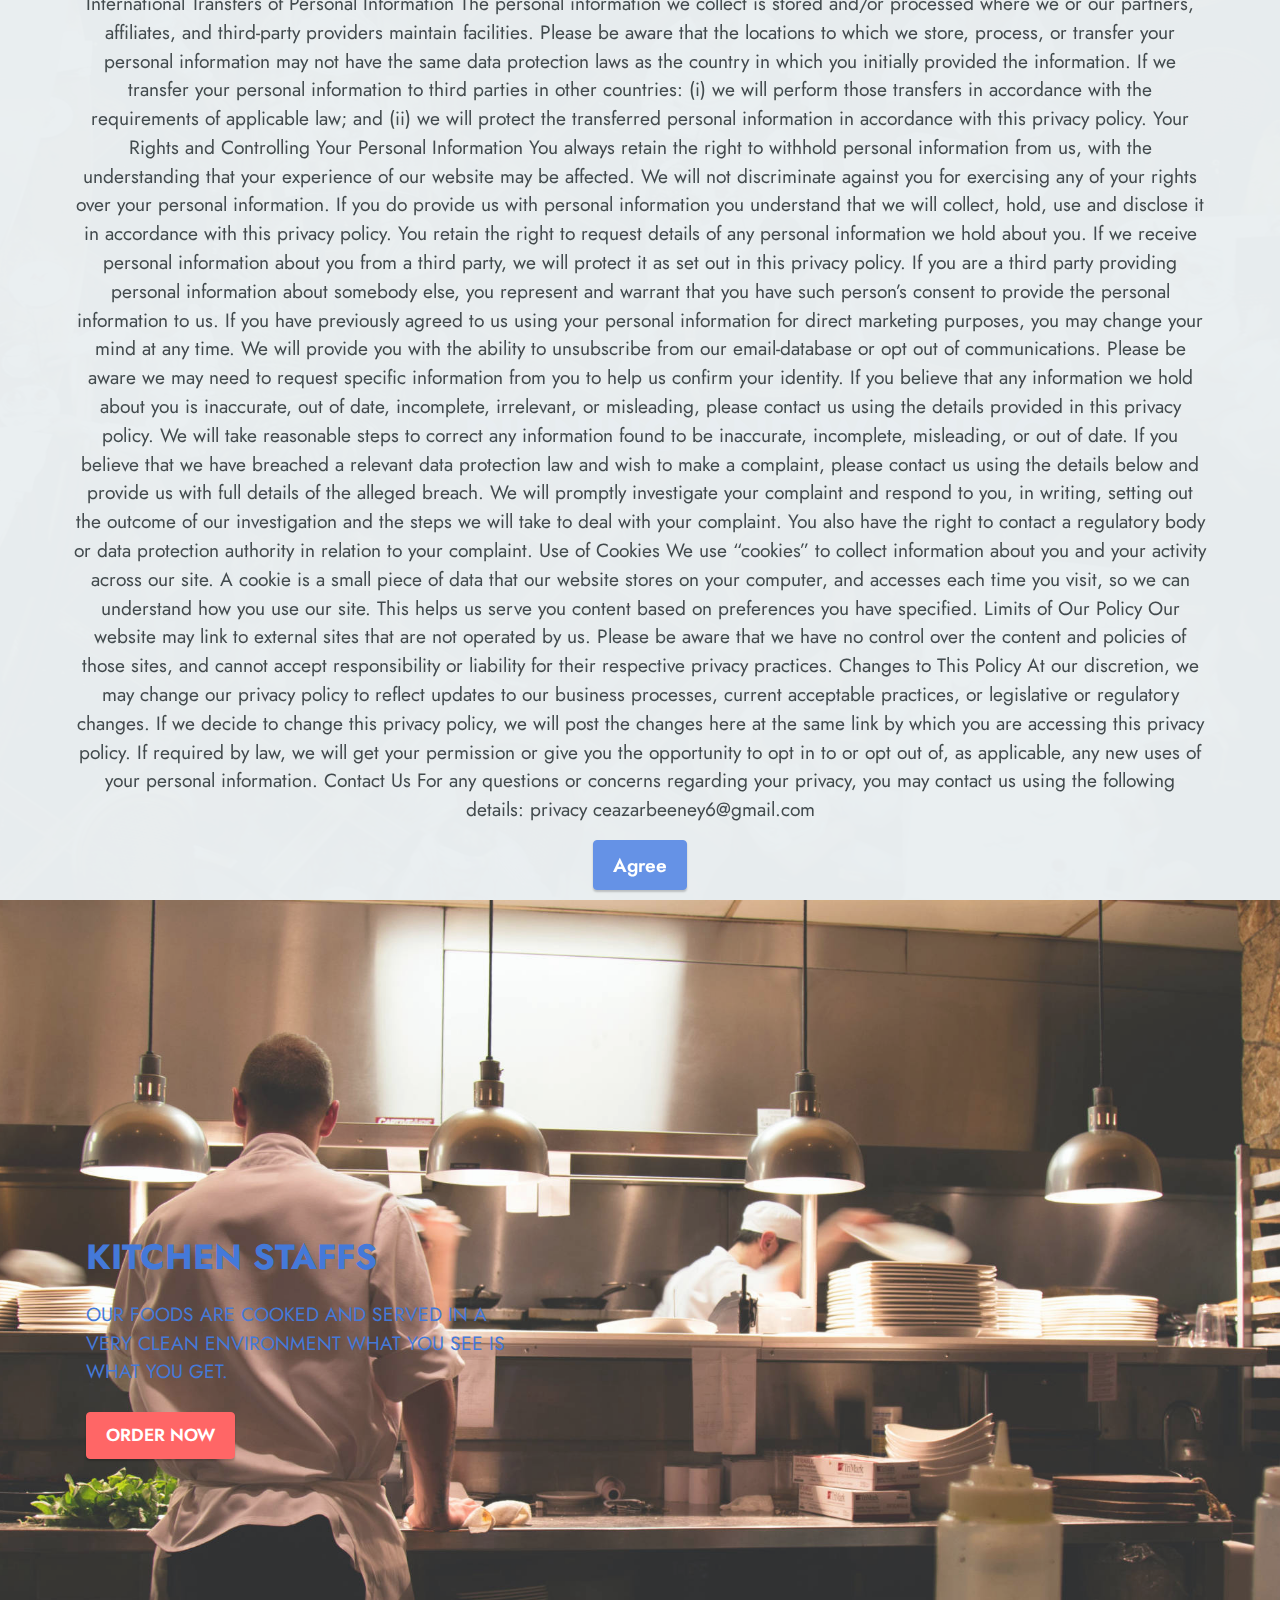
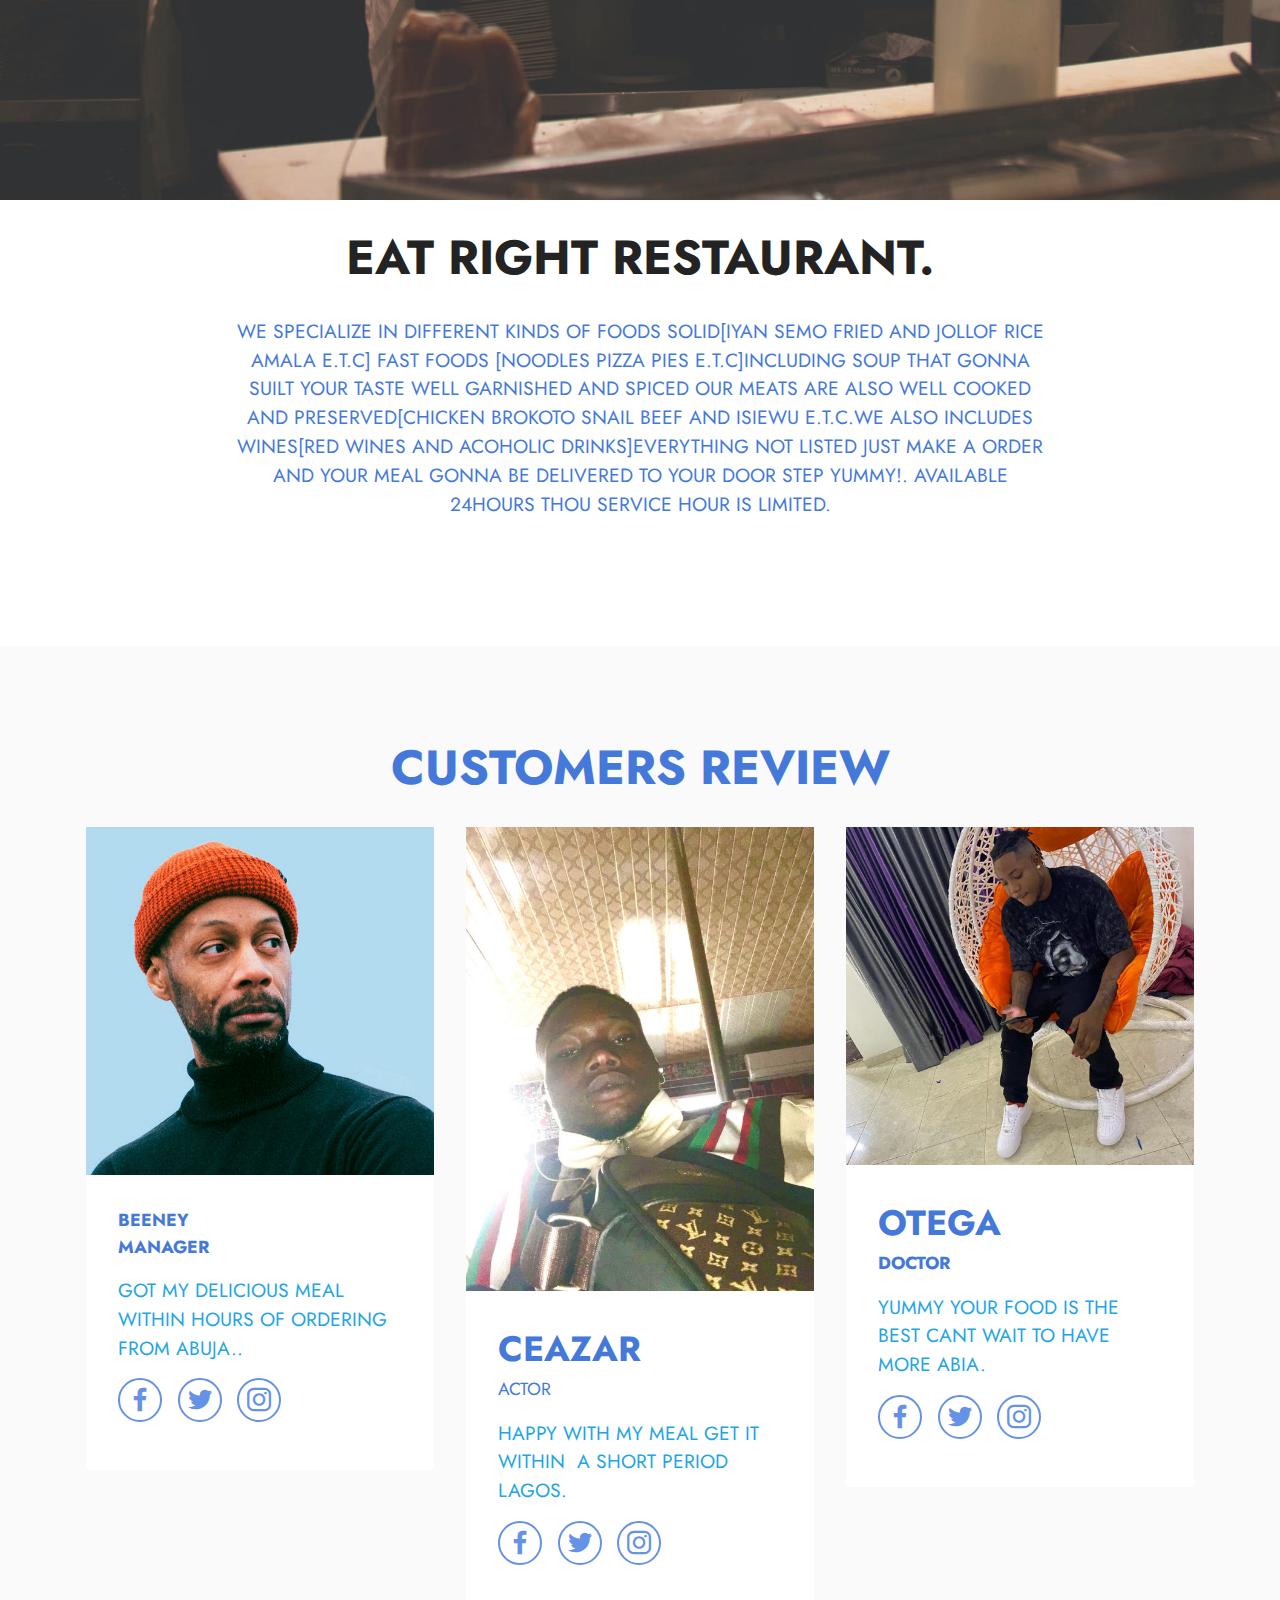
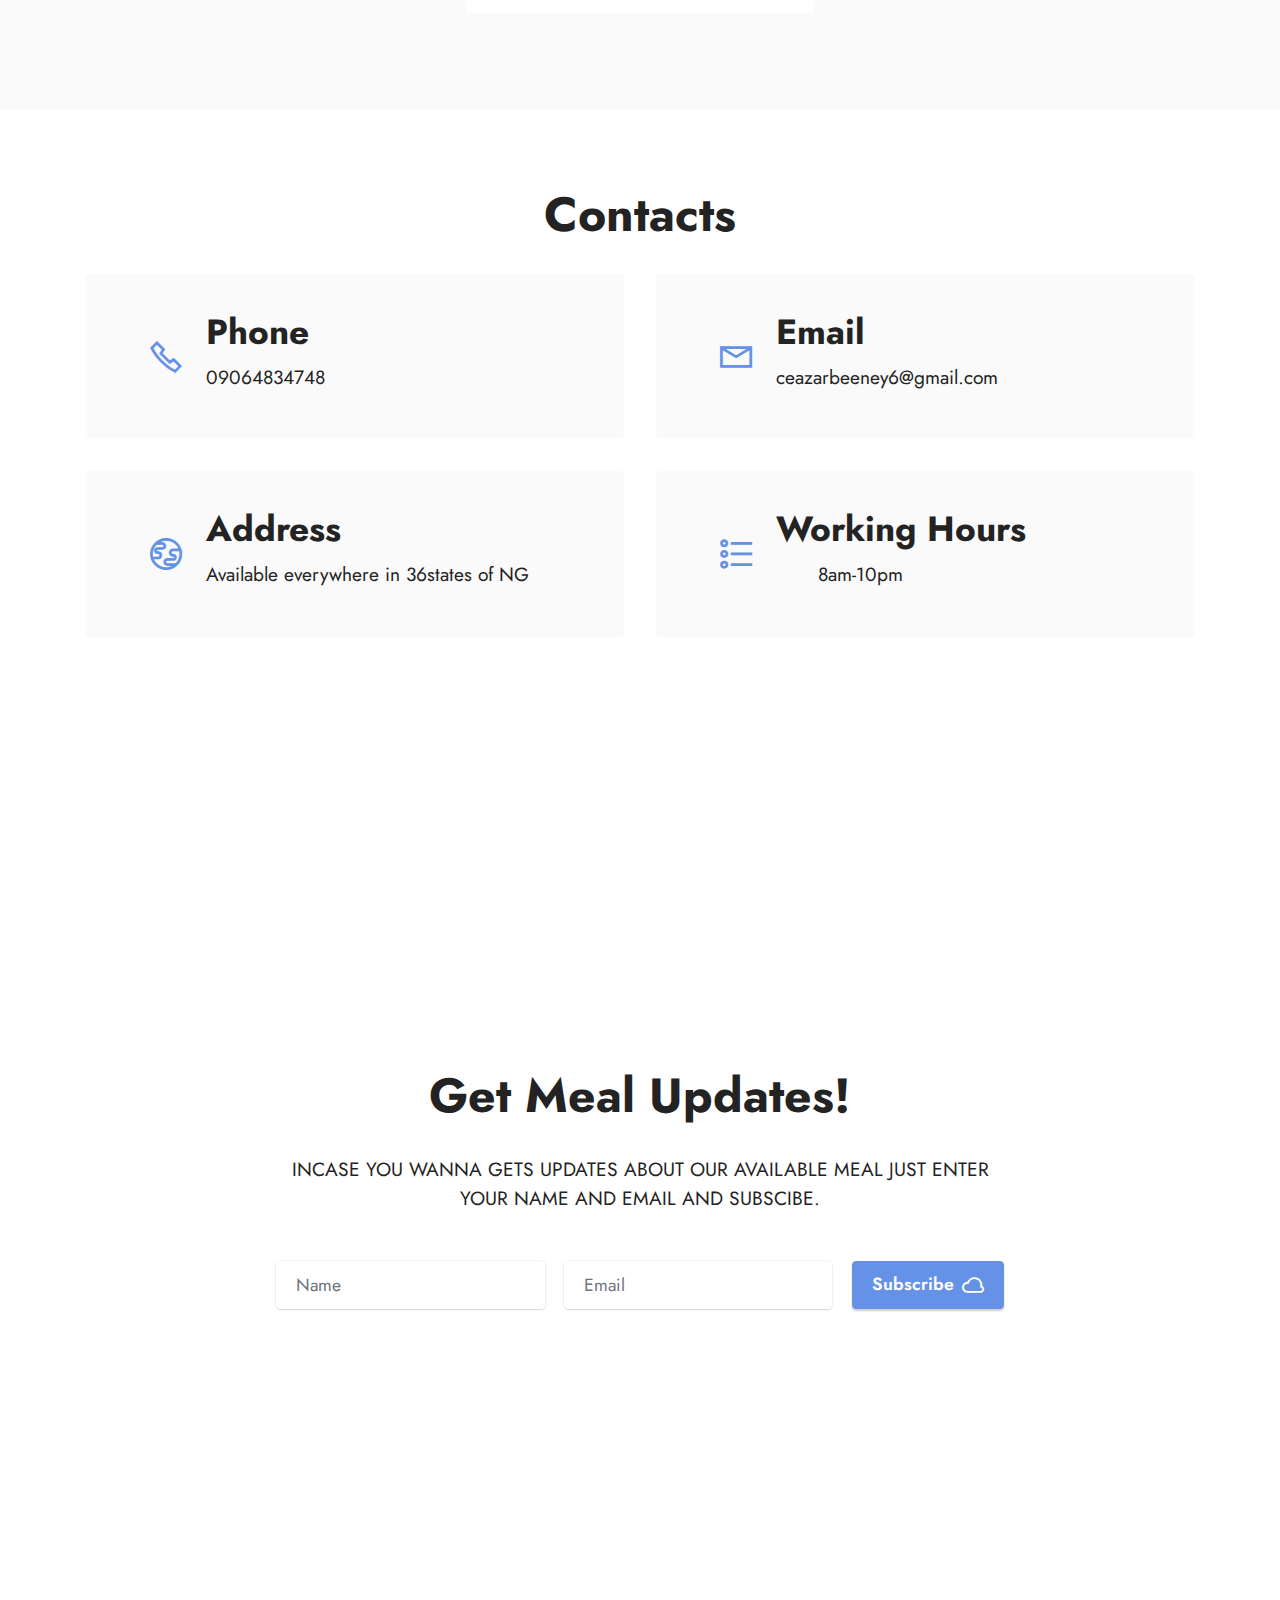
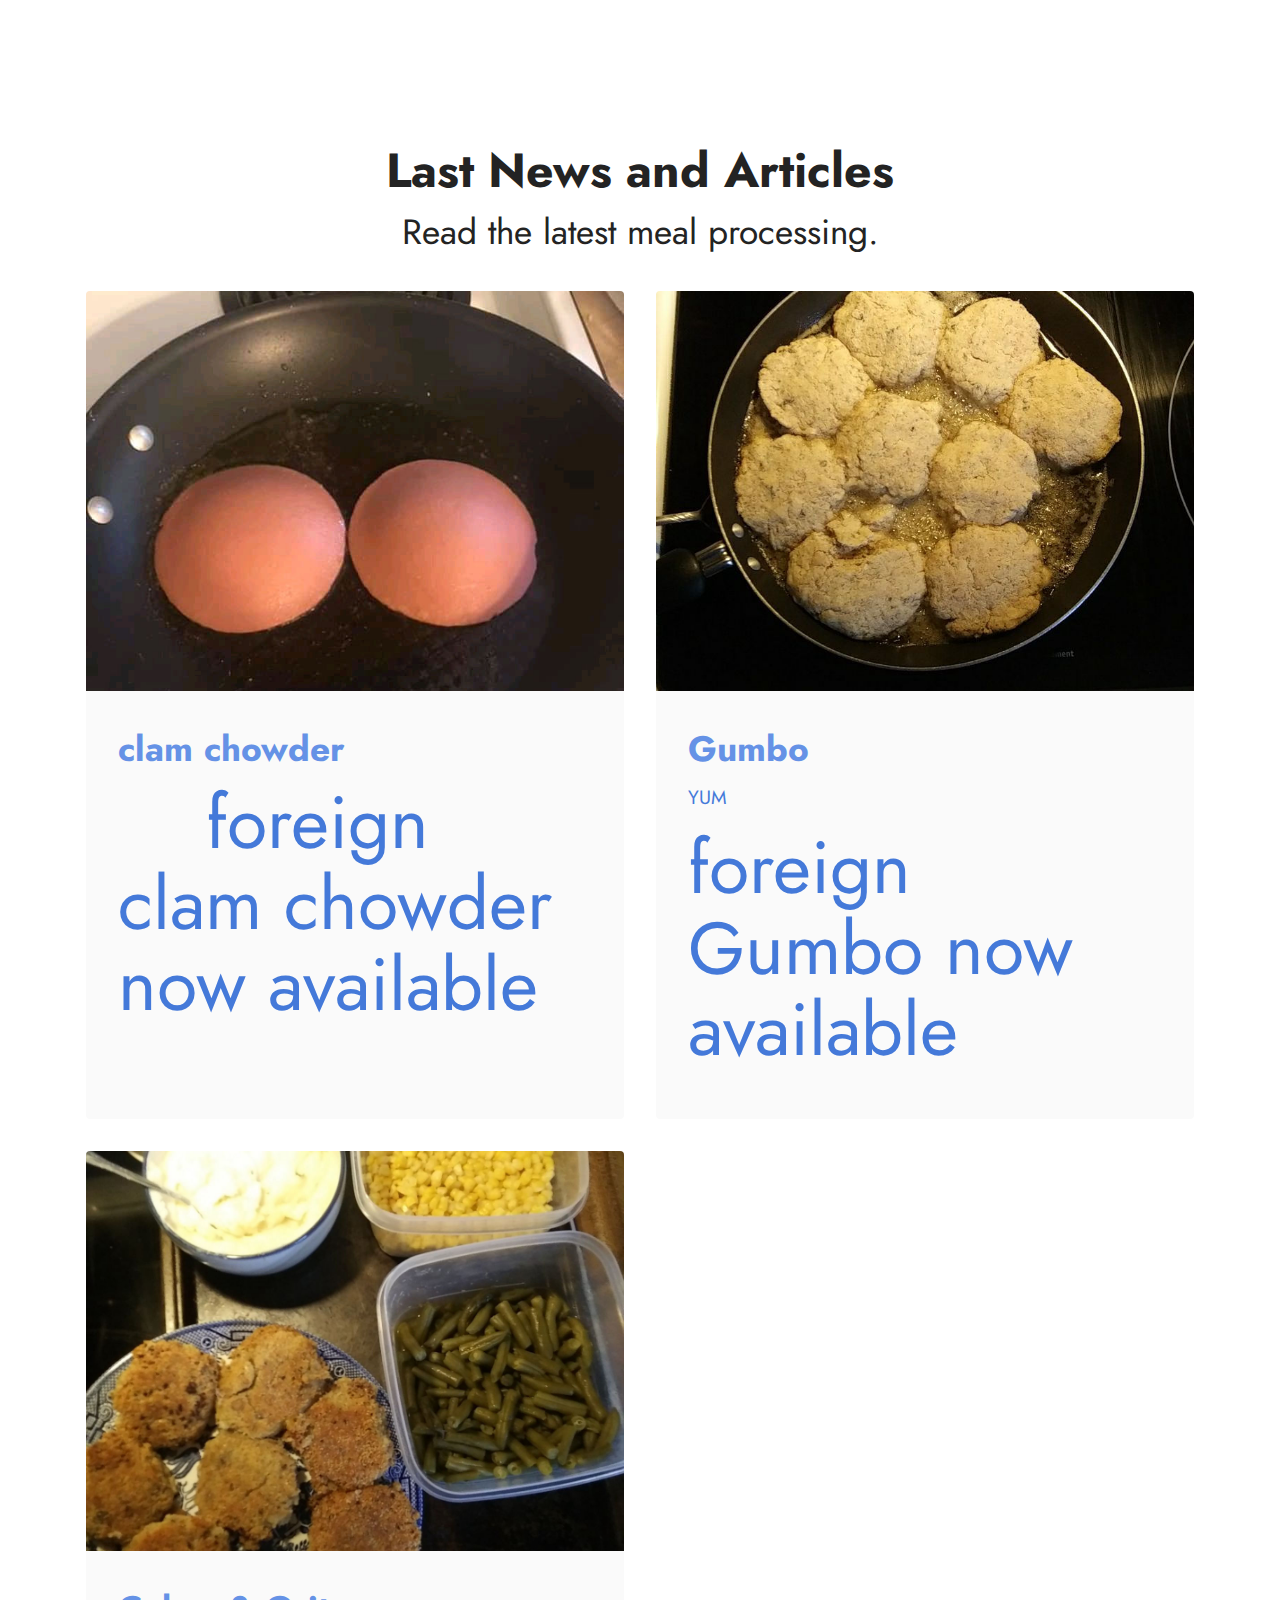
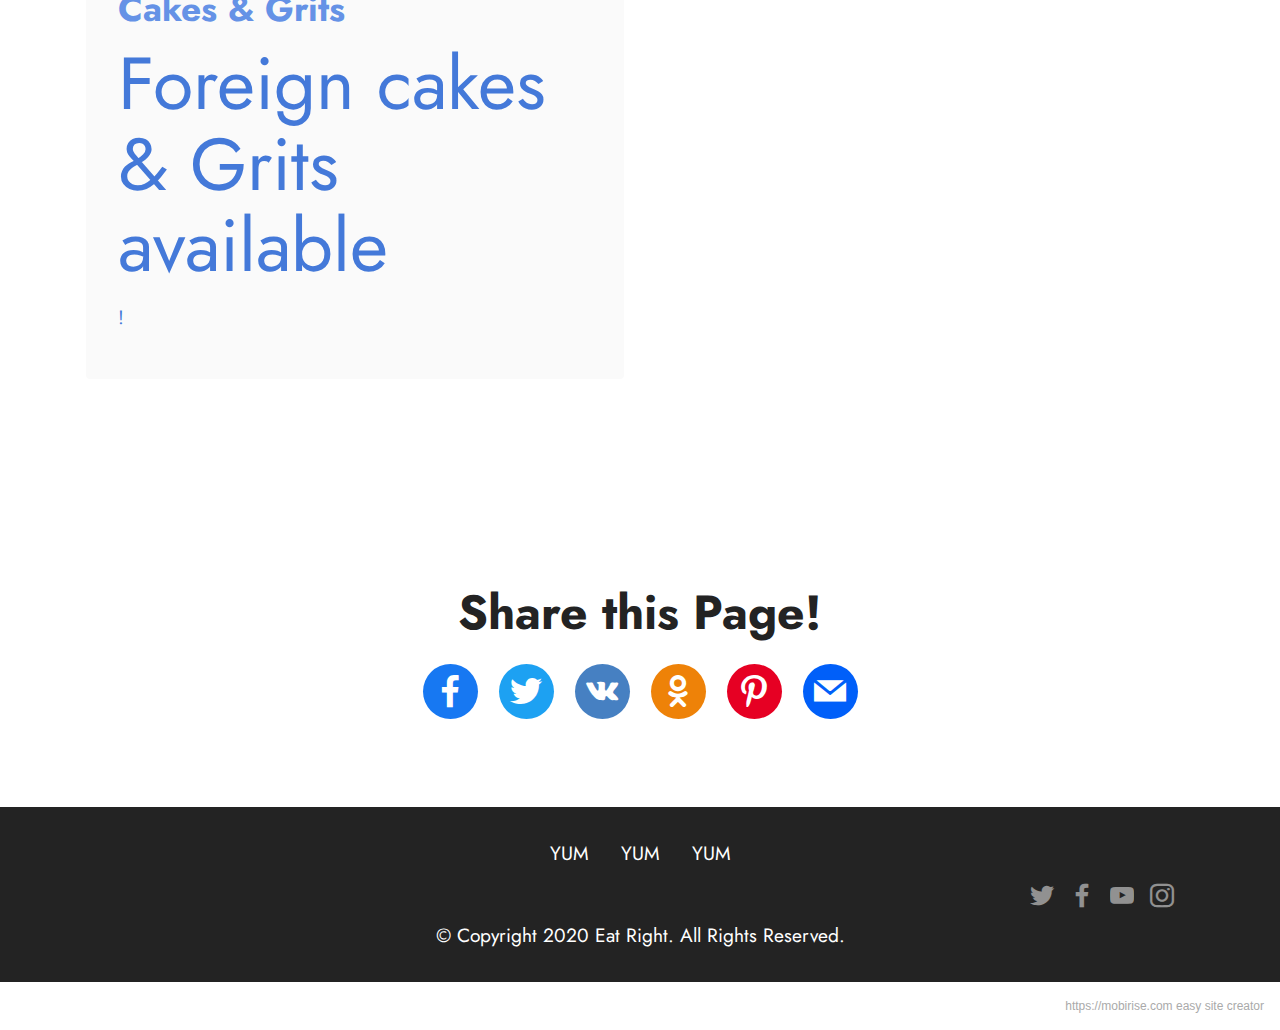
<file: index.html>
<!DOCTYPE html>
<html  >
<head>
  <!-- Site made with Mobirise Website Builder v5.5.2, https://mobirise.com -->
  <meta charset="UTF-8">
  <meta http-equiv="X-UA-Compatible" content="IE=edge">
  <meta name="generator" content="Mobirise v5.5.2, mobirise.com">
  <meta name="viewport" content="width=device-width, initial-scale=1, minimum-scale=1">
  <link rel="shortcut icon" href="assets/images/logo5.png" type="image/x-icon">
  <meta name="description" content="">
  
  
  <title>Home</title>
  <link rel="stylesheet" href="assets/web/assets/mobirise-icons2/mobirise2.css">
  <link rel="stylesheet" href="assets/bootstrap/css/bootstrap.min.css">
  <link rel="stylesheet" href="assets/bootstrap/css/bootstrap-grid.min.css">
  <link rel="stylesheet" href="assets/bootstrap/css/bootstrap-reboot.min.css">
  <link rel="stylesheet" href="assets/parallax/jarallax.css">
  <link rel="stylesheet" href="assets/socicon/css/styles.css">
  <link rel="stylesheet" href="assets/theme/css/style.css">
  <link rel="preload" href="https://fonts.googleapis.com/css?family=Jost:100,200,300,400,500,600,700,800,900,100i,200i,300i,400i,500i,600i,700i,800i,900i&display=swap" as="style" onload="this.onload=null;this.rel='stylesheet'">
  <noscript><link rel="stylesheet" href="https://fonts.googleapis.com/css?family=Jost:100,200,300,400,500,600,700,800,900,100i,200i,300i,400i,500i,600i,700i,800i,900i&display=swap"></noscript>
  <link rel="preload" as="style" href="assets/mobirise/css/mbr-additional.css"><link rel="stylesheet" href="assets/mobirise/css/mbr-additional.css" type="text/css">
  
  
  
  
</head>
<body>
  
  <section data-bs-version="5.1" class="content1 cid-s48vaXqeL6 mbr-fullscreen" id="content1-b">
    
    <div class="container">
        <div class="row justify-content-center">
            <div class="title col-12 col-md-9">
                <h3 class="mbr-section-title mbr-fonts-style align-center mb-4 display-2"><strong>DINNING AND WINNING</strong></h3>
                <h4 class="mbr-section-subtitle align-center mbr-fonts-style mb-4 display-7"></h4>
                
            </div>
        </div>
    </div>
</section>

<section data-bs-version="5.1" class="header1 cid-sQ03VbS2MU mbr-fullscreen" id="header1-m">

    

    <div class="mbr-overlay" style="opacity: 0.1; background-color: rgb(250, 250, 250);"></div>

    <div class="container">
        <div class="row">
            <div class="col-12 col-lg-5">
                <h1 class="mbr-section-title mbr-fonts-style mb-3 display-5"><strong>KITCHEN STAFFS</strong></h1>
                
                <p class="mbr-text mbr-fonts-style display-7">OUR FOODS ARE COOKED AND SERVED IN A VERY CLEAN ENVIRONMENT WHAT YOU SEE IS WHAT YOU GET.</p>
                <div class="mbr-section-btn mt-3"><a class="btn btn-secondary display-4" href="https://mobiri.se">ORDER NOW</a></div>
            </div>
        </div>
    </div>
</section>

<section data-bs-version="5.1" class="content1 cid-s48vrXhP0J" id="content1-d">
    
    <div class="container">
        <div class="row justify-content-center">
            <div class="title col-12 col-md-9">
                <h3 class="mbr-section-title mbr-fonts-style align-center mb-4 display-2"><strong>EAT RIGHT RESTAURANT.</strong></h3>
                <h4 class="mbr-section-subtitle align-center mbr-fonts-style mb-4 display-7">WE SPECIALIZE IN DIFFERENT KINDS OF FOODS SOLID[IYAN SEMO FRIED AND JOLLOF RICE AMALA E.T.C] FAST FOODS [NOODLES PIZZA PIES E.T.C]INCLUDING SOUP THAT GONNA SUILT YOUR TASTE WELL GARNISHED AND SPICED OUR MEATS ARE ALSO WELL COOKED AND PRESERVED[CHICKEN BROKOTO SNAIL BEEF AND ISIEWU E.T.C.WE ALSO INCLUDES WINES[RED WINES AND ACOHOLIC DRINKS]EVERYTHING NOT LISTED JUST MAKE A ORDER AND YOUR MEAL GONNA BE DELIVERED TO YOUR DOOR STEP YUMMY!. AVAILABLE 24HOURS THOU SERVICE HOUR IS LIMITED.</h4>
                
            </div>
        </div>
    </div>
</section>

<section data-bs-version="5.1" class="team1 cid-sQ07rQMJk8" id="team1-n">
    

    
    <div class="container">
        <div class="row justify-content-center">
            <div class="col-12">
                <h3 class="mbr-section-title mbr-fonts-style align-center mb-4 display-2"><strong>CUSTOMERS REVIEW</strong></h3>
                
            </div>
            <div class="col-sm-6 col-lg-4">
                <div class="card-wrap">
                    <div class="image-wrap">
                        <img src="assets/images/team1.jpg">
                    </div>
                    <div class="content-wrap">
                        <h5 class="mbr-section-title card-title mbr-fonts-style align-center m-0 display-4"><strong>BEENEY</strong></h5>
                        <h6 class="mbr-role mbr-fonts-style align-center mb-3 display-4"><strong>MANAGER</strong></h6>
                        <p class="card-text mbr-fonts-style align-center display-7">GOT MY DELICIOUS MEAL WITHIN HOURS OF ORDERING FROM ABUJA..
                        </p>
                        <div class="social-row display-7">
                            <div class="soc-item">
                                <a href="https://www.facebook.com/Mobirise/" target="_blank">
                                    <span class="mbr-iconfont socicon socicon-facebook"></span>
                                </a>
                            </div>
                            <div class="soc-item">
                                <a href="https://twitter.com/mobirise" target="_blank">
                                    <span class="mbr-iconfont socicon socicon-twitter"></span>
                                </a>
                            </div>
                            <div class="soc-item">
                                <a href="https://instagram.com/mobirise" target="_blank">
                                    <span class="mbr-iconfont socicon socicon-instagram"></span>
                                </a>
                            </div>
                            
                            
                        </div>
                        
                    </div>
                </div>
            </div>

            <div class="col-sm-6 col-lg-4">
                <div class="card-wrap">
                    <div class="image-wrap">
                        <img src="assets/images/20210418-164812052-ios-575x767.jpg" alt="">
                    </div>
                    <div class="content-wrap">
                        <h5 class="mbr-section-title card-title mbr-fonts-style align-center m-0 display-5"><strong>CEAZAR</strong></h5>
                        <h6 class="mbr-role mbr-fonts-style align-center mb-3 display-4">ACTOR</h6>
                        <p class="card-text mbr-fonts-style align-center display-7">HAPPY WITH MY MEAL GET IT WITHIN&nbsp; A SHORT PERIOD LAGOS.
                        </p>
                        <div class="social-row display-7">
                            <div class="soc-item">
                                <a href="https://www.facebook.com/Mobirise/" target="_blank">
                                    <span class="mbr-iconfont socicon socicon-facebook"></span>
                                </a>
                            </div>
                            <div class="soc-item">
                                <a href="https://twitter.com/mobirise" target="_blank">
                                    <span class="mbr-iconfont socicon socicon-twitter"></span>
                                </a>
                            </div>
                            <div class="soc-item">
                                <a href="https://instagram.com/mobirise" target="_blank">
                                    <span class="mbr-iconfont socicon socicon-instagram"></span>
                                </a>
                            </div>
                            
                            
                        </div>
                        
                    </div>
                </div>
            </div>

            <div class="col-sm-6 col-lg-4">
                <div class="card-wrap">
                    <div class="image-wrap">
                        <img src="assets/images/20210405-103409000-ios-575x559.jpg" alt="">
                    </div>
                    <div class="content-wrap">
                        <h5 class="mbr-section-title card-title mbr-fonts-style align-center m-0 display-5"><strong>OTEGA&nbsp;</strong></h5>
                        <h6 class="mbr-role mbr-fonts-style align-center mb-3 display-4"><strong>DOCTOR</strong></h6>
                        <p class="card-text mbr-fonts-style align-center display-7">YUMMY YOUR FOOD IS THE BEST CANT WAIT TO HAVE MORE ABIA.
                        </p>
                        <div class="social-row display-7">
                            <div class="soc-item">
                                <a href="https://www.facebook.com/Mobirise/" target="_blank">
                                    <span class="mbr-iconfont socicon socicon-facebook"></span>
                                </a>
                            </div>
                            <div class="soc-item">
                                <a href="https://twitter.com/mobirise" target="_blank">
                                    <span class="mbr-iconfont socicon socicon-twitter"></span>
                                </a>
                            </div>
                            <div class="soc-item">
                                <a href="https://instagram.com/mobirise" target="_blank">
                                    <span class="mbr-iconfont socicon socicon-instagram"></span>
                                </a>
                            </div>
                            
                            
                        </div>
                        
                    </div>
                </div>
            </div>

            
        </div>
    </div>
</section>

<section data-bs-version="5.1" class="contacts2 cid-sQ0hLWbx6J" id="contacts2-t">
    <!---->
    
    
    <div class="container">
        <div class="mbr-section-head">
            <h3 class="mbr-section-title mbr-fonts-style align-center mb-0 display-2">
                <strong>Contacts</strong>
            </h3>
            
        </div>
        <div class="row justify-content-center mt-4">
            <div class="card col-12 col-md-6">
                <div class="card-wrapper">
                    <div class="image-wrapper">
                        <span class="mbr-iconfont mobi-mbri-phone mobi-mbri"></span>
                    </div>
                    <div class="text-wrapper">
                        <h6 class="card-title mbr-fonts-style mb-1 display-5">
                            <strong>Phone</strong>
                        </h6>
                        <p class="mbr-text mbr-fonts-style display-7">09064834748</p>
                    </div>
                </div>
            </div>
            <div class="card col-12 col-md-6">
                <div class="card-wrapper">
                    <div class="image-wrapper">
                        <span class="mbr-iconfont mobi-mbri-letter mobi-mbri"></span>
                    </div>
                    <div class="text-wrapper">
                        <h6 class="card-title mbr-fonts-style mb-1 display-5">
                            <strong>Email</strong>
                        </h6>
                        <p class="mbr-text mbr-fonts-style display-7">ceazarbeeney6@gmail.com</p>
                    </div>
                </div>
            </div>
            <div class="card col-12 col-md-6">
                <div class="card-wrapper">
                    <div class="image-wrapper">
                        <span class="mbr-iconfont mobi-mbri-globe mobi-mbri"></span>
                    </div>
                    <div class="text-wrapper">
                        <h6 class="card-title mbr-fonts-style mb-1 display-5">
                            <strong>Address</strong>
                        </h6>
                        <p class="mbr-text mbr-fonts-style display-7">Available everywhere in 36states of NG</p>
                    </div>
                </div>
            </div>
            <div class="card col-12 col-md-6">
                <div class="card-wrapper">
                    <div class="image-wrapper">
                        <span class="mbr-iconfont mobi-mbri-bulleted-list mobi-mbri"></span>
                    </div>
                    <div class="text-wrapper">
                        <h6 class="card-title mbr-fonts-style mb-1 display-5">
                            <strong>Working Hours</strong>
                        </h6>
                        <p class="mbr-text mbr-fonts-style display-7">&nbsp; &nbsp; &nbsp; &nbsp;8am-10pm</p>
                    </div>
                </div>
            </div>
        </div>
    </div>
</section>

<section data-bs-version="5.1" class="form1 cid-sQ0jxwWg4z mbr-fullscreen mbr-parallax-background" id="form1-v">

    

    <div class="mbr-overlay" style="opacity: 0.5; background-color: rgb(255, 255, 255);"></div>
    <div class="container">
        <div class="row justify-content-center">
            <div class="col-lg-8 mx-auto mbr-form" data-form-type="formoid">
                <form action="https://mobirise.eu/" method="POST" class="mbr-form form-with-styler" data-form-title="Form Name"><input type="hidden" name="email" data-form-email="true" value="BNLZtmdEhftpyhW2c7Lm1XrENAzZehfDGMeC7DUbM+2ABmduJMQ1jHZjLxUOOvUcCB0TYsF4NQ9VJt9ufOLJKN4148GhgAAAmp3GzAAVmd9ks/lBGF+9/lqBsHrJhIVS">
                    <div class="row">
                        <div hidden="hidden" data-form-alert="" class="alert alert-success col-12">Thanks for filling
                            out the form!</div>
                        <div hidden="hidden" data-form-alert-danger="" class="alert alert-danger col-12">Oops...! some
                            problem!</div>
                    </div>
                    <div class="dragArea row">
                        <div class="col-12">
                            <h1 class="mbr-section-title mb-4 mbr-fonts-style align-center display-2"><strong>Get Meal Updates!</strong>
                            </h1>
                        </div>
                        <div class="col-12">
                            <p class="mbr-text mbr-fonts-style mb-5 align-center display-7">INCASE YOU WANNA GETS UPDATES ABOUT OUR AVAILABLE MEAL JUST ENTER YOUR NAME AND EMAIL AND SUBSCIBE.</p>
                        </div>
                        <div class="col-md col-12 form-group mb-3" data-for="name">
                            <input type="text" name="name" placeholder="Name" data-form-field="Name" class="form-control" id="name-form1-v">
                        </div>
                        <div class="col-md col-12 form-group mb-3" data-for="email">
                            <input type="email" name="email" placeholder="Email" data-form-field="Email" class="form-control" id="email-form1-v">
                        </div>
                        <div class="mbr-section-btn col-12 col-md-auto"><button type="submit" class="btn btn-primary display-4"><span class="mobi-mbri mobi-mbri-cloud mbr-iconfont mbr-iconfont-btn"></span>Subscribe</button></div>
                    </div>
                </form>
            </div>
        </div>
    </div>
</section>

<section data-bs-version="5.1" class="content1 cid-sQ0jAQr21k" id="content1-w">
    
    
    <div class="container">
        <div class="mbr-section-head">
            <h4 class="mbr-section-title mbr-fonts-style align-center mb-0 display-2"><strong>Last News and Articles</strong></h4>
            <h5 class="mbr-section-subtitle mbr-fonts-style align-center mb-0 mt-2 display-5">Read the latest meal processing.</h5>
        </div>
        <div class="row mt-4">
            <div class="item features-image сol-12 col-md-6 col-lg-6">
                <div class="item-wrapper">
                    <div class="item-img">
                        <img src="assets/images/20210225-182228965-ios-712x949.jpg" alt="" title="" data-slide-to="0" data-bs-slide-to="0">
                    </div>
                    <div class="item-content">
                        <h5 class="item-title mbr-fonts-style display-5"><strong>clam chowder</strong></h5>
                        <h6 class="item-subtitle mbr-fonts-style mt-1 display-1">&nbsp; &nbsp; foreign clam chowder now available</h6>
                        <p class="mbr-text mbr-fonts-style mt-3 display-7"></p>
                    </div>
                    
                </div>
            </div>
            <div class="item features-image сol-12 col-md-6 col-lg-6">
                <div class="item-wrapper">
                    <div class="item-img">
                        <img src="assets/images/20210225-182235742-ios-768x1024.jpg" alt="" title="" data-slide-to="1" data-bs-slide-to="1">
                    </div>
                    <div class="item-content">
                        <h5 class="item-title mbr-fonts-style display-5"><strong>Gumbo</strong></h5>
                        <h6 class="item-subtitle mbr-fonts-style mt-1 display-7">YUM</h6>
                        <p class="mbr-text mbr-fonts-style mt-3 display-1">foreign Gumbo now available</p>
                    </div>
                    
                </div>
            </div><div class="item features-image сol-12 col-md-6 col-lg-6">
                <div class="item-wrapper">
                    <div class="item-img">
                        <img src="assets/images/20210225-182234688-ios-1200x1600.jpg" alt="" title="" data-slide-to="2" data-bs-slide-to="2">
                    </div>
                    <div class="item-content">
                        <h5 class="item-title mbr-fonts-style display-5"><strong>Cakes &amp; Grits</strong></h5>
                        <h6 class="item-subtitle mbr-fonts-style mt-1 display-1">Foreign cakes &amp; Grits available</h6>
                        <p class="mbr-text mbr-fonts-style mt-3 display-7">!</p>
                    </div>
                    
                </div>
            </div>


        </div>
    </div>
</section>

<section data-bs-version="5.1" class="social1 cid-sQ0ihZJX22" id="share1-u">
    
    
    

    <div class="container">
        <div class="media-container-row">
            <div class="col-12">
                <h3 class="mbr-section-title mb-3 align-center mbr-fonts-style display-2">
                    <strong>Share this Page!</strong>
                </h3>
                <div>
                    <div class="mbr-social-likes align-center">
                        <span class="btn btn-social socicon-bg-facebook facebook m-2">
                            <i class="socicon socicon-facebook"></i>
                        </span>
                        <span class="btn btn-social twitter socicon-bg-twitter m-2">
                            <i class="socicon socicon-twitter"></i>
                        </span>
                        <span class="btn btn-social vkontakte socicon-bg-vkontakte m-2">
                            <i class="socicon socicon-vkontakte"></i>
                        </span>
                        <span class="btn btn-social odnoklassniki socicon-bg-odnoklassniki m-2">
                            <i class="socicon socicon-odnoklassniki"></i>
                        </span>
                        <span class="btn btn-social pinterest socicon-bg-pinterest m-2">
                            <i class="socicon socicon-pinterest"></i>
                        </span>
                        <span class="btn btn-social mailru socicon-bg-mail m-2">
                            <i class="socicon socicon-mail"></i>
                        </span>
                    </div>
                </div>
            </div>
        </div>
    </div>
</section>

<section data-bs-version="5.1" class="footer3 cid-s48P1Icc8J" once="footers" id="footer3-i">

    

    

    <div class="container">
        <div class="media-container-row align-center mbr-white">
            <div class="row row-links">
                <ul class="foot-menu">
                    
                    
                    
                    
                    
                <li class="foot-menu-item mbr-fonts-style display-7">YUM</li><li class="foot-menu-item mbr-fonts-style display-7">YUM</li><li class="foot-menu-item mbr-fonts-style display-7">YUM</li></ul>
            </div>
            <div class="row social-row">
                <div class="social-list align-right pb-2">
                    
                    
                    
                    
                    
                    
                <div class="soc-item">
                        <a href="https://twitter.com/mobirise" target="_blank">
                            <span class="socicon-twitter socicon mbr-iconfont mbr-iconfont-social"></span>
                        </a>
                    </div><div class="soc-item">
                        <a href="https://www.facebook.com/pages/Mobirise/1616226671953247" target="_blank">
                            <span class="socicon-facebook socicon mbr-iconfont mbr-iconfont-social"></span>
                        </a>
                    </div><div class="soc-item">
                        <a href="https://www.youtube.com/c/mobirise" target="_blank">
                            <span class="socicon-youtube socicon mbr-iconfont mbr-iconfont-social"></span>
                        </a>
                    </div><div class="soc-item">
                        <a href="https://instagram.com/mobirise" target="_blank">
                            <span class="mbr-iconfont mbr-iconfont-social socicon-instagram socicon"></span>
                        </a>
                    </div></div>
            </div>
            <div class="row row-copirayt">
                <p class="mbr-text mb-0 mbr-fonts-style mbr-white align-center display-7">
                    © Copyright 2020 Eat Right. All Rights Reserved.
                </p>
            </div>
        </div>
    </div>
</section><section style="background-color: #fff; font-family: -apple-system, BlinkMacSystemFont, 'Segoe UI', 'Roboto', 'Helvetica Neue', Arial, sans-serif; color:#aaa; font-size:12px; padding: 0; align-items: center; display: flex;"><a href="https://mobirise.site/f" style="flex: 1 1; height: 3rem; padding-left: 1rem;"></a><p style="flex: 0 0 auto; margin:0; padding-right:1rem;"><a href="https://mobirise.site" style="color:#aaa;">https://mobirise.com</a> easy site creator</p></section><script src="assets/bootstrap/js/bootstrap.bundle.min.js"></script>  <script src="assets/parallax/jarallax.js"></script>  <script src="assets/web/assets/cookies-alert-plugin/cookies-alert-core.js"></script>  <script src="assets/web/assets/cookies-alert-plugin/cookies-alert-script.js"></script>  <script src="assets/smoothscroll/smooth-scroll.js"></script>  <script src="assets/ytplayer/index.js"></script>  <script src="assets/sociallikes/social-likes.js"></script>  <script src="assets/theme/js/script.js"></script>  <script src="assets/formoid/formoid.min.js"></script>  
  
  
<input name="cookieData" type="hidden" data-cookie-customDialogSelector='null' data-cookie-colorText='#424a4d' data-cookie-colorBg='rgba(234, 239, 241, 0.99)' data-cookie-textButton='Agree' data-cookie-colorButton='' data-cookie-colorLink='#424a4d' data-cookie-underlineLink='true' data-cookie-text="
Privacy Policy

Your privacy is important to us. It is eat right's policy to respect your privacy and comply with any applicable law and regulation regarding any personal information we may collect about you, including across our website, https://eatright.com, and other sites we own and operate.


This policy is effective as of 27 November 2021 and was last updated on 27 November 2021.

Information We Collect

Information we collect includes both information you knowingly and actively provide us when using or participating in any of our services and promotions, and any information automatically sent by your devices in the course of accessing our products and services.

Log Data

When you visit our website, our servers may automatically log the standard data provided by your web browser. It may include your device’s Internet Protocol (IP) address, your browser type and version, the pages you visit, the time and date of your visit, the time spent on each page, other details about your visit, and technical details that occur in conjunction with any errors you may encounter.


Please be aware that while this information may not be personally identifying by itself, it may be possible to combine it with other data to personally identify individual persons.

Personal Information

We may ask for personal information which may include one or more of the following:


Name

Legitimate Reasons for Processing Your Personal Information

We only collect and use your personal information when we have a legitimate reason for doing so. In which instance, we only collect personal information that is reasonably necessary to provide our services to you.

Collection and Use of Information

We may collect personal information from you when you do any of the following on our website:


Use a mobile device or web browser to access our content
Contact us via email, social media, or on any similar technologies
When you mention us on social media


We may collect, hold, use, and disclose information for the following purposes, and personal information will not be further processed in a manner that is incompatible with these purposes:


We may collect, hold, use, and disclose information for the following purposes, and personal information will not be further processed in a manner that is incompatible with these purposes:


to enable you to customise or personalise your experience of our website



Please be aware that we may combine information we collect about you with general information or research data we receive from other trusted sources.

Security of Your Personal Information

When we collect and process personal information, and while we retain this information, we will protect it within commercially acceptable means to prevent loss and theft, as well as unauthorized access, disclosure, copying, use, or modification.


Although we will do our best to protect the personal information you provide to us, we advise that no method of electronic transmission or storage is 100% secure, and no one can guarantee absolute data security. We will comply with laws applicable to us in respect of any data breach.


You are responsible for selecting any password and its overall security strength, ensuring the security of your own information within the bounds of our services.

How Long We Keep Your Personal Information

We keep your personal information only for as long as we need to. This time period may depend on what we are using your information for, in accordance with this privacy policy. If your personal information is no longer required, we will delete it or make it anonymous by removing all details that identify you.


However, if necessary, we may retain your personal information for our compliance with a legal, accounting, or reporting obligation or for archiving purposes in the public interest, scientific, or historical research purposes or statistical purposes.

Disclosure of Personal Information to Third Parties

We may disclose personal information to:


a parent, subsidiary, or affiliate of our company
third party service providers for the purpose of enabling them to provide their services, for example, IT service providers, data storage, hosting and server providers, advertisers, or analytics platforms
our employees, contractors, and/or related entities
our existing or potential agents or business partners
sponsors or promoters of any competition, sweepstakes, or promotion we run
courts, tribunals, regulatory authorities, and law enforcement officers, as required by law, in connection with any actual or prospective legal proceedings, or in order to establish, exercise, or defend our legal rights
third parties, including agents or sub-contractors, who assist us in providing information, products, services, or direct marketing to you
third parties to collect and process data

International Transfers of Personal Information

The personal information we collect is stored and/or processed where we or our partners, affiliates, and third-party providers maintain facilities. Please be aware that the locations to which we store, process, or transfer your personal information may not have the same data protection laws as the country in which you initially provided the information. If we transfer your personal information to third parties in other countries: (i) we will perform those transfers in accordance with the requirements of applicable law; and (ii) we will protect the transferred personal information in accordance with this privacy policy.

Your Rights and Controlling Your Personal Information

You always retain the right to withhold personal information from us, with the understanding that your experience of our website may be affected. We will not discriminate against you for exercising any of your rights over your personal information. If you do provide us with personal information you understand that we will collect, hold, use and disclose it in accordance with this privacy policy. You retain the right to request details of any personal information we hold about you.


If we receive personal information about you from a third party, we will protect it as set out in this privacy policy. If you are a third party providing personal information about somebody else, you represent and warrant that you have such person’s consent to provide the personal information to us.


If you have previously agreed to us using your personal information for direct marketing purposes, you may change your mind at any time. We will provide you with the ability to unsubscribe from our email-database or opt out of communications. Please be aware we may need to request specific information from you to help us confirm your identity.


If you believe that any information we hold about you is inaccurate, out of date, incomplete, irrelevant, or misleading, please contact us using the details provided in this privacy policy. We will take reasonable steps to correct any information found to be inaccurate, incomplete, misleading, or out of date.


If you believe that we have breached a relevant data protection law and wish to make a complaint, please contact us using the details below and provide us with full details of the alleged breach. We will promptly investigate your complaint and respond to you, in writing, setting out the outcome of our investigation and the steps we will take to deal with your complaint. You also have the right to contact a regulatory body or data protection authority in relation to your complaint.

Use of Cookies

We use “cookies” to collect information about you and your activity across our site. A cookie is a small piece of data that our website stores on your computer, and accesses each time you visit, so we can understand how you use our site. This helps us serve you content based on preferences you have specified.

Limits of Our Policy

Our website may link to external sites that are not operated by us. Please be aware that we have no control over the content and policies of those sites, and cannot accept responsibility or liability for their respective privacy practices.

Changes to This Policy

At our discretion, we may change our privacy policy to reflect updates to our business processes, current acceptable practices, or legislative or regulatory changes. If we decide to change this privacy policy, we will post the changes here at the same link by which you are accessing this privacy policy.


If required by law, we will get your permission or give you the opportunity to opt in to or opt out of, as applicable, any new uses of your personal information.

Contact Us

For any questions or concerns regarding your privacy, you may contact us using the following details:


privacy
ceazarbeeney6@gmail.com

">
  </body>
</html>
</file>
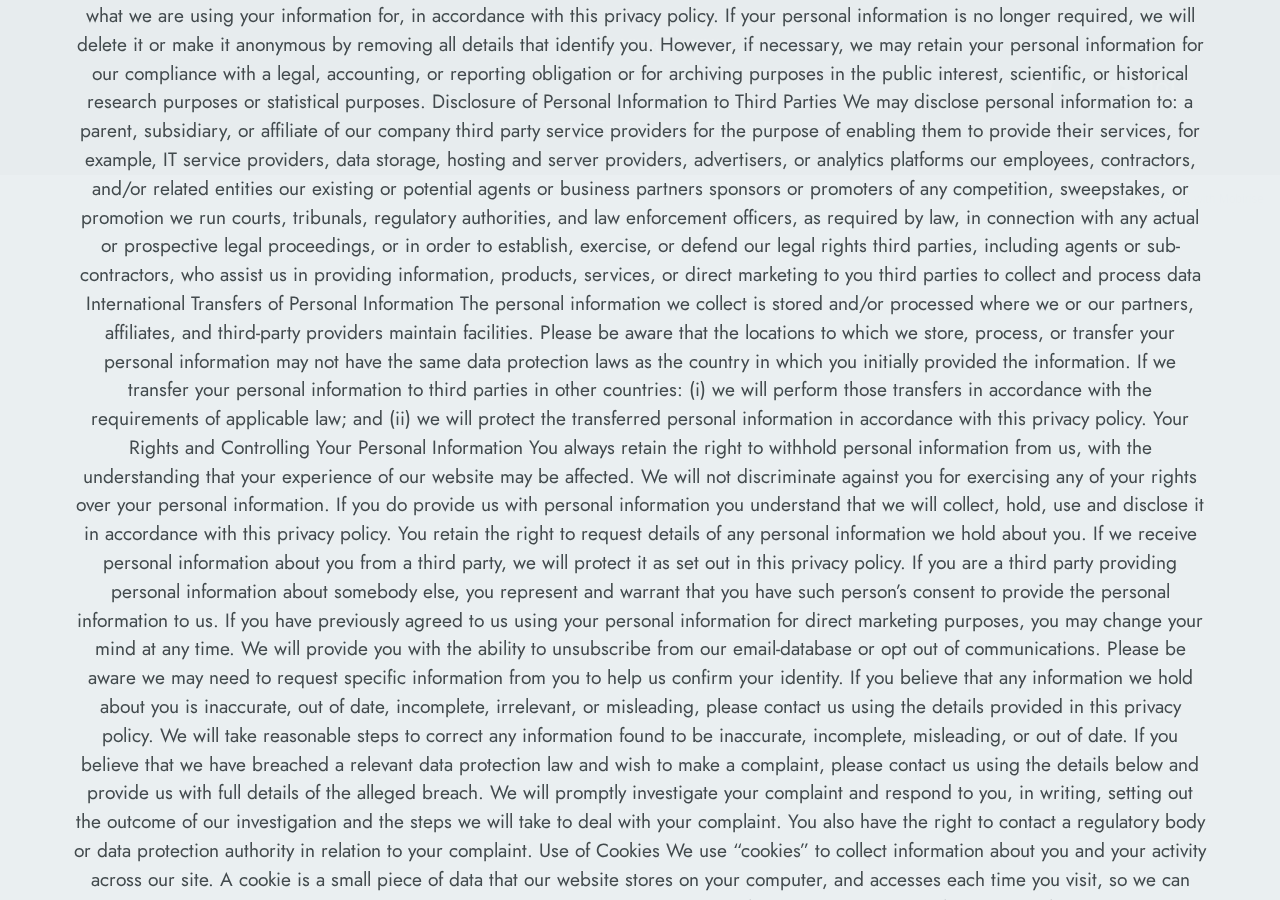
<file: privacy.html>
<!DOCTYPE html>
<html  >
<head>
  <!-- Site made with Mobirise Website Builder v5.5.2, https://mobirise.com -->
  <meta charset="UTF-8">
  <meta http-equiv="X-UA-Compatible" content="IE=edge">
  <meta name="generator" content="Mobirise v5.5.2, mobirise.com">
  <meta name="viewport" content="width=device-width, initial-scale=1, minimum-scale=1">
  <link rel="shortcut icon" href="assets/images/logo5.png" type="image/x-icon">
  <meta name="description" content="
Privacy Policy

Your privacy is important to us. It is eat right's policy to respect your privacy and comply with any applicable law and regulation regarding any personal information we may collect about you, including across our website, https://eatright.com, and other sites we own and operate.


This policy is effective as of 27 November 2021 and was last updated on 27 November 2021.

Information We Collect

Information we collect includes both information you knowingly and actively provide us when using or participating in any of our services and promotions, and any information automatically sent by your devices in the course of accessing our products and services.

Log Data

When you visit our website, our servers may automatically log the standard data provided by your web browser. It may include your device’s Internet Protocol (IP) address, your browser type and version, the pages you visit, the time and date of your visit, the time spent on each page, other details about your visit, and technical details that occur in conjunction with any errors you may encounter.


Please be aware that while this information may not be personally identifying by itself, it may be possible to combine it with other data to personally identify individual persons.

Personal Information

We may ask for personal information which may include one or more of the following:


Name

Legitimate Reasons for Processing Your Personal Information

We only collect and use your personal information when we have a legitimate reason for doing so. In which instance, we only collect personal information that is reasonably necessary to provide our services to you.

Collection and Use of Information

We may collect personal information from you when you do any of the following on our website:


Use a mobile device or web browser to access our content
Contact us via email, social media, or on any similar technologies
When you mention us on social media


We may collect, hold, use, and disclose information for the following purposes, and personal information will not be further processed in a manner that is incompatible with these purposes:


We may collect, hold, use, and disclose information for the following purposes, and personal information will not be further processed in a manner that is incompatible with these purposes:


to enable you to customise or personalise your experience of our website



Please be aware that we may combine information we collect about you with general information or research data we receive from other trusted sources.

Security of Your Personal Information

When we collect and process personal information, and while we retain this information, we will protect it within commercially acceptable means to prevent loss and theft, as well as unauthorized access, disclosure, copying, use, or modification.


Although we will do our best to protect the personal information you provide to us, we advise that no method of electronic transmission or storage is 100% secure, and no one can guarantee absolute data security. We will comply with laws applicable to us in respect of any data breach.


You are responsible for selecting any password and its overall security strength, ensuring the security of your own information within the bounds of our services.

How Long We Keep Your Personal Information

We keep your personal information only for as long as we need to. This time period may depend on what we are using your information for, in accordance with this privacy policy. If your personal information is no longer required, we will delete it or make it anonymous by removing all details that identify you.


However, if necessary, we may retain your personal information for our compliance with a legal, accounting, or reporting obligation or for archiving purposes in the public interest, scientific, or historical research purposes or statistical purposes.

Disclosure of Personal Information to Third Parties

We may disclose personal information to:


a parent, subsidiary, or affiliate of our company
third party service providers for the purpose of enabling them to provide their services, for example, IT service providers, data storage, hosting and server providers, advertisers, or analytics platforms
our employees, contractors, and/or related entities
our existing or potential agents or business partners
sponsors or promoters of any competition, sweepstakes, or promotion we run
courts, tribunals, regulatory authorities, and law enforcement officers, as required by law, in connection with any actual or prospective legal proceedings, or in order to establish, exercise, or defend our legal rights
third parties, including agents or sub-contractors, who assist us in providing information, products, services, or direct marketing to you
third parties to collect and process data

International Transfers of Personal Information

The personal information we collect is stored and/or processed where we or our partners, affiliates, and third-party providers maintain facilities. Please be aware that the locations to which we store, process, or transfer your personal information may not have the same data protection laws as the country in which you initially provided the information. If we transfer your personal information to third parties in other countries: (i) we will perform those transfers in accordance with the requirements of applicable law; and (ii) we will protect the transferred personal information in accordance with this privacy policy.

Your Rights and Controlling Your Personal Information

You always retain the right to withhold personal information from us, with the understanding that your experience of our website may be affected. We will not discriminate against you for exercising any of your rights over your personal information. If you do provide us with personal information you understand that we will collect, hold, use and disclose it in accordance with this privacy policy. You retain the right to request details of any personal information we hold about you.


If we receive personal information about you from a third party, we will protect it as set out in this privacy policy. If you are a third party providing personal information about somebody else, you represent and warrant that you have such person’s consent to provide the personal information to us.


If you have previously agreed to us using your personal information for direct marketing purposes, you may change your mind at any time. We will provide you with the ability to unsubscribe from our email-database or opt out of communications. Please be aware we may need to request specific information from you to help us confirm your identity.


If you believe that any information we hold about you is inaccurate, out of date, incomplete, irrelevant, or misleading, please contact us using the details provided in this privacy policy. We will take reasonable steps to correct any information found to be inaccurate, incomplete, misleading, or out of date.


If you believe that we have breached a relevant data protection law and wish to make a complaint, please contact us using the details below and provide us with full details of the alleged breach. We will promptly investigate your complaint and respond to you, in writing, setting out the outcome of our investigation and the steps we will take to deal with your complaint. You also have the right to contact a regulatory body or data protection authority in relation to your complaint.

Use of Cookies

We use “cookies” to collect information about you and your activity across our site. A cookie is a small piece of data that our website stores on your computer, and accesses each time you visit, so we can understand how you use our site. This helps us serve you content based on preferences you have specified.

Limits of Our Policy

Our website may link to external sites that are not operated by us. Please be aware that we have no control over the content and policies of those sites, and cannot accept responsibility or liability for their respective privacy practices.

Changes to This Policy

At our discretion, we may change our privacy policy to reflect updates to our business processes, current acceptable practices, or legislative or regulatory changes. If we decide to change this privacy policy, we will post the changes here at the same link by which you are accessing this privacy policy.


If required by law, we will get your permission or give you the opportunity to opt in to or opt out of, as applicable, any new uses of your personal information.

Contact Us

For any questions or concerns regarding your privacy, you may contact us using the following details:


privacy
ceazarbeeney6@gmail.com

">
  
  
  <title>privacy</title>
  <link rel="stylesheet" href="assets/bootstrap/css/bootstrap.min.css">
  <link rel="stylesheet" href="assets/bootstrap/css/bootstrap-grid.min.css">
  <link rel="stylesheet" href="assets/bootstrap/css/bootstrap-reboot.min.css">
  <link rel="stylesheet" href="assets/socicon/css/styles.css">
  <link rel="stylesheet" href="assets/theme/css/style.css">
  <link rel="preload" href="https://fonts.googleapis.com/css?family=Jost:100,200,300,400,500,600,700,800,900,100i,200i,300i,400i,500i,600i,700i,800i,900i&display=swap" as="style" onload="this.onload=null;this.rel='stylesheet'">
  <noscript><link rel="stylesheet" href="https://fonts.googleapis.com/css?family=Jost:100,200,300,400,500,600,700,800,900,100i,200i,300i,400i,500i,600i,700i,800i,900i&display=swap"></noscript>
  <link rel="preload" as="style" href="assets/mobirise/css/mbr-additional.css"><link rel="stylesheet" href="assets/mobirise/css/mbr-additional.css" type="text/css">
  
  
  
  
</head>
<body>
  
  <section data-bs-version="5.1" class="footer3 cid-s48P1Icc8J" once="footers" id="footer3-x">

    

    

    <div class="container">
        <div class="media-container-row align-center mbr-white">
            <div class="row row-links">
                <ul class="foot-menu">
                    
                    
                    
                    
                    
                <li class="foot-menu-item mbr-fonts-style display-7">YUM</li><li class="foot-menu-item mbr-fonts-style display-7">YUM</li><li class="foot-menu-item mbr-fonts-style display-7">YUM</li></ul>
            </div>
            <div class="row social-row">
                <div class="social-list align-right pb-2">
                    
                    
                    
                    
                    
                    
                <div class="soc-item">
                        <a href="https://twitter.com/mobirise" target="_blank">
                            <span class="socicon-twitter socicon mbr-iconfont mbr-iconfont-social"></span>
                        </a>
                    </div><div class="soc-item">
                        <a href="https://www.facebook.com/pages/Mobirise/1616226671953247" target="_blank">
                            <span class="socicon-facebook socicon mbr-iconfont mbr-iconfont-social"></span>
                        </a>
                    </div><div class="soc-item">
                        <a href="https://www.youtube.com/c/mobirise" target="_blank">
                            <span class="socicon-youtube socicon mbr-iconfont mbr-iconfont-social"></span>
                        </a>
                    </div><div class="soc-item">
                        <a href="https://instagram.com/mobirise" target="_blank">
                            <span class="mbr-iconfont mbr-iconfont-social socicon-instagram socicon"></span>
                        </a>
                    </div></div>
            </div>
            <div class="row row-copirayt">
                <p class="mbr-text mb-0 mbr-fonts-style mbr-white align-center display-7">
                    © Copyright 2020 Eat Right. All Rights Reserved.
                </p>
            </div>
        </div>
    </div>
</section><section style="background-color: #fff; font-family: -apple-system, BlinkMacSystemFont, 'Segoe UI', 'Roboto', 'Helvetica Neue', Arial, sans-serif; color:#aaa; font-size:12px; padding: 0; align-items: center; display: flex;"><a href="https://mobirise.site/t" style="flex: 1 1; height: 3rem; padding-left: 1rem;"></a><p style="flex: 0 0 auto; margin:0; padding-right:1rem;">Start a free <a href="https://mobirise.site/y" style="color:#aaa;">site</a> with Mobirise</p></section><script src="assets/bootstrap/js/bootstrap.bundle.min.js"></script>  <script src="assets/web/assets/cookies-alert-plugin/cookies-alert-core.js"></script>  <script src="assets/web/assets/cookies-alert-plugin/cookies-alert-script.js"></script>  <script src="assets/smoothscroll/smooth-scroll.js"></script>  <script src="assets/ytplayer/index.js"></script>  <script src="assets/theme/js/script.js"></script>  
  
  
<input name="cookieData" type="hidden" data-cookie-customDialogSelector='null' data-cookie-colorText='#424a4d' data-cookie-colorBg='rgba(234, 239, 241, 0.99)' data-cookie-textButton='Agree' data-cookie-colorButton='' data-cookie-colorLink='#424a4d' data-cookie-underlineLink='true' data-cookie-text="
Privacy Policy

Your privacy is important to us. It is eat right's policy to respect your privacy and comply with any applicable law and regulation regarding any personal information we may collect about you, including across our website, https://eatright.com, and other sites we own and operate.


This policy is effective as of 27 November 2021 and was last updated on 27 November 2021.

Information We Collect

Information we collect includes both information you knowingly and actively provide us when using or participating in any of our services and promotions, and any information automatically sent by your devices in the course of accessing our products and services.

Log Data

When you visit our website, our servers may automatically log the standard data provided by your web browser. It may include your device’s Internet Protocol (IP) address, your browser type and version, the pages you visit, the time and date of your visit, the time spent on each page, other details about your visit, and technical details that occur in conjunction with any errors you may encounter.


Please be aware that while this information may not be personally identifying by itself, it may be possible to combine it with other data to personally identify individual persons.

Personal Information

We may ask for personal information which may include one or more of the following:


Name

Legitimate Reasons for Processing Your Personal Information

We only collect and use your personal information when we have a legitimate reason for doing so. In which instance, we only collect personal information that is reasonably necessary to provide our services to you.

Collection and Use of Information

We may collect personal information from you when you do any of the following on our website:


Use a mobile device or web browser to access our content
Contact us via email, social media, or on any similar technologies
When you mention us on social media


We may collect, hold, use, and disclose information for the following purposes, and personal information will not be further processed in a manner that is incompatible with these purposes:


We may collect, hold, use, and disclose information for the following purposes, and personal information will not be further processed in a manner that is incompatible with these purposes:


to enable you to customise or personalise your experience of our website



Please be aware that we may combine information we collect about you with general information or research data we receive from other trusted sources.

Security of Your Personal Information

When we collect and process personal information, and while we retain this information, we will protect it within commercially acceptable means to prevent loss and theft, as well as unauthorized access, disclosure, copying, use, or modification.


Although we will do our best to protect the personal information you provide to us, we advise that no method of electronic transmission or storage is 100% secure, and no one can guarantee absolute data security. We will comply with laws applicable to us in respect of any data breach.


You are responsible for selecting any password and its overall security strength, ensuring the security of your own information within the bounds of our services.

How Long We Keep Your Personal Information

We keep your personal information only for as long as we need to. This time period may depend on what we are using your information for, in accordance with this privacy policy. If your personal information is no longer required, we will delete it or make it anonymous by removing all details that identify you.


However, if necessary, we may retain your personal information for our compliance with a legal, accounting, or reporting obligation or for archiving purposes in the public interest, scientific, or historical research purposes or statistical purposes.

Disclosure of Personal Information to Third Parties

We may disclose personal information to:


a parent, subsidiary, or affiliate of our company
third party service providers for the purpose of enabling them to provide their services, for example, IT service providers, data storage, hosting and server providers, advertisers, or analytics platforms
our employees, contractors, and/or related entities
our existing or potential agents or business partners
sponsors or promoters of any competition, sweepstakes, or promotion we run
courts, tribunals, regulatory authorities, and law enforcement officers, as required by law, in connection with any actual or prospective legal proceedings, or in order to establish, exercise, or defend our legal rights
third parties, including agents or sub-contractors, who assist us in providing information, products, services, or direct marketing to you
third parties to collect and process data

International Transfers of Personal Information

The personal information we collect is stored and/or processed where we or our partners, affiliates, and third-party providers maintain facilities. Please be aware that the locations to which we store, process, or transfer your personal information may not have the same data protection laws as the country in which you initially provided the information. If we transfer your personal information to third parties in other countries: (i) we will perform those transfers in accordance with the requirements of applicable law; and (ii) we will protect the transferred personal information in accordance with this privacy policy.

Your Rights and Controlling Your Personal Information

You always retain the right to withhold personal information from us, with the understanding that your experience of our website may be affected. We will not discriminate against you for exercising any of your rights over your personal information. If you do provide us with personal information you understand that we will collect, hold, use and disclose it in accordance with this privacy policy. You retain the right to request details of any personal information we hold about you.


If we receive personal information about you from a third party, we will protect it as set out in this privacy policy. If you are a third party providing personal information about somebody else, you represent and warrant that you have such person’s consent to provide the personal information to us.


If you have previously agreed to us using your personal information for direct marketing purposes, you may change your mind at any time. We will provide you with the ability to unsubscribe from our email-database or opt out of communications. Please be aware we may need to request specific information from you to help us confirm your identity.


If you believe that any information we hold about you is inaccurate, out of date, incomplete, irrelevant, or misleading, please contact us using the details provided in this privacy policy. We will take reasonable steps to correct any information found to be inaccurate, incomplete, misleading, or out of date.


If you believe that we have breached a relevant data protection law and wish to make a complaint, please contact us using the details below and provide us with full details of the alleged breach. We will promptly investigate your complaint and respond to you, in writing, setting out the outcome of our investigation and the steps we will take to deal with your complaint. You also have the right to contact a regulatory body or data protection authority in relation to your complaint.

Use of Cookies

We use “cookies” to collect information about you and your activity across our site. A cookie is a small piece of data that our website stores on your computer, and accesses each time you visit, so we can understand how you use our site. This helps us serve you content based on preferences you have specified.

Limits of Our Policy

Our website may link to external sites that are not operated by us. Please be aware that we have no control over the content and policies of those sites, and cannot accept responsibility or liability for their respective privacy practices.

Changes to This Policy

At our discretion, we may change our privacy policy to reflect updates to our business processes, current acceptable practices, or legislative or regulatory changes. If we decide to change this privacy policy, we will post the changes here at the same link by which you are accessing this privacy policy.


If required by law, we will get your permission or give you the opportunity to opt in to or opt out of, as applicable, any new uses of your personal information.

Contact Us

For any questions or concerns regarding your privacy, you may contact us using the following details:


privacy
ceazarbeeney6@gmail.com

">
  </body>
</html>
</file>
<file: assets/web/assets/mobirise-icons2/mobirise2.css>
@font-face {
  font-family: 'Moririse2';
  font-display: swap;
  src:  url('mobirise2.eot?f2bix4');
  src:  url('mobirise2.eot?f2bix4#iefix') format('embedded-opentype'),
    url('mobirise2.ttf?f2bix4') format('truetype'),
    url('mobirise2.woff?f2bix4') format('woff'),
    url('mobirise2.svg?f2bix4#mobirise2') format('svg');
  font-weight: normal;
  font-style: normal;
}

[class^="mobi-"], [class*=" mobi-"] {
  /* use !important to prevent issues with browser extensions that change fonts */
  font-family: 'Moririse2' !important;
  speak: none;
  font-style: normal;
  font-weight: normal;
  font-variant: normal;
  text-transform: none;
  line-height: 1;

  /* Better Font Rendering =========== */
  -webkit-font-smoothing: antialiased;
  -moz-osx-font-smoothing: grayscale;
}

.mobi-mbri-add-submenu:before {
  content: "\e900";
}
.mobi-mbri-alert:before {
  content: "\e901";
}
.mobi-mbri-align-center:before {
  content: "\e902";
}
.mobi-mbri-align-justify:before {
  content: "\e903";
}
.mobi-mbri-align-left:before {
  content: "\e904";
}
.mobi-mbri-align-right:before {
  content: "\e905";
}
.mobi-mbri-android:before {
  content: "\e906";
}
.mobi-mbri-apple:before {
  content: "\e907";
}
.mobi-mbri-arrow-down:before {
  content: "\e908";
}
.mobi-mbri-arrow-next:before {
  content: "\e909";
}
.mobi-mbri-arrow-prev:before {
  content: "\e90a";
}
.mobi-mbri-arrow-up:before {
  content: "\e90b";
}
.mobi-mbri-bold:before {
  content: "\e90c";
}
.mobi-mbri-bookmark:before {
  content: "\e90d";
}
.mobi-mbri-bootstrap:before {
  content: "\e90e";
}
.mobi-mbri-briefcase:before {
  content: "\e90f";
}
.mobi-mbri-browse:before {
  content: "\e910";
}
.mobi-mbri-bulleted-list:before {
  content: "\e911";
}
.mobi-mbri-calendar:before {
  content: "\e912";
}
.mobi-mbri-camera:before {
  content: "\e913";
}
.mobi-mbri-cart-add:before {
  content: "\e914";
}
.mobi-mbri-cart-full:before {
  content: "\e915";
}
.mobi-mbri-cash:before {
  content: "\e916";
}
.mobi-mbri-change-style:before {
  content: "\e917";
}
.mobi-mbri-chat:before {
  content: "\e918";
}
.mobi-mbri-clock:before {
  content: "\e919";
}
.mobi-mbri-close:before {
  content: "\e91a";
}
.mobi-mbri-cloud:before {
  content: "\e91b";
}
.mobi-mbri-code:before {
  content: "\e91c";
}
.mobi-mbri-contact-form:before {
  content: "\e91d";
}
.mobi-mbri-credit-card:before {
  content: "\e91e";
}
.mobi-mbri-cursor-click:before {
  content: "\e91f";
}
.mobi-mbri-cust-feedback:before {
  content: "\e920";
}
.mobi-mbri-database:before {
  content: "\e921";
}
.mobi-mbri-delivery:before {
  content: "\e922";
}
.mobi-mbri-desktop:before {
  content: "\e923";
}
.mobi-mbri-devices:before {
  content: "\e924";
}
.mobi-mbri-down:before {
  content: "\e925";
}
.mobi-mbri-download-2:before {
  content: "\e926";
}
.mobi-mbri-download:before {
  content: "\e927";
}
.mobi-mbri-drag-n-drop-2:before {
  content: "\e928";
}
.mobi-mbri-drag-n-drop:before {
  content: "\e929";
}
.mobi-mbri-edit-2:before {
  content: "\e92a";
}
.mobi-mbri-edit:before {
  content: "\e92b";
}
.mobi-mbri-error:before {
  content: "\e92c";
}
.mobi-mbri-extension:before {
  content: "\e92d";
}
.mobi-mbri-features:before {
  content: "\e92e";
}
.mobi-mbri-file:before {
  content: "\e92f";
}
.mobi-mbri-flag:before {
  content: "\e930";
}
.mobi-mbri-folder:before {
  content: "\e931";
}
.mobi-mbri-gift:before {
  content: "\e932";
}
.mobi-mbri-github:before {
  content: "\e933";
}
.mobi-mbri-globe-2:before {
  content: "\e934";
}
.mobi-mbri-globe:before {
  content: "\e935";
}
.mobi-mbri-growing-chart:before {
  content: "\e936";
}
.mobi-mbri-hearth:before {
  content: "\e937";
}
.mobi-mbri-help:before {
  content: "\e938";
}
.mobi-mbri-home:before {
  content: "\e939";
}
.mobi-mbri-hot-cup:before {
  content: "\e93a";
}
.mobi-mbri-idea:before {
  content: "\e93b";
}
.mobi-mbri-image-gallery:before {
  content: "\e93c";
}
.mobi-mbri-image-slider:before {
  content: "\e93d";
}
.mobi-mbri-info:before {
  content: "\e93e";
}
.mobi-mbri-italic:before {
  content: "\e93f";
}
.mobi-mbri-key:before {
  content: "\e940";
}
.mobi-mbri-laptop:before {
  content: "\e941";
}
.mobi-mbri-layers:before {
  content: "\e942";
}
.mobi-mbri-left-right:before {
  content: "\e943";
}
.mobi-mbri-left:before {
  content: "\e944";
}
.mobi-mbri-letter:before {
  content: "\e945";
}
.mobi-mbri-like:before {
  content: "\e946";
}
.mobi-mbri-link:before {
  content: "\e947";
}
.mobi-mbri-lock:before {
  content: "\e948";
}
.mobi-mbri-login:before {
  content: "\e949";
}
.mobi-mbri-logout:before {
  content: "\e94a";
}
.mobi-mbri-magic-stick:before {
  content: "\e94b";
}
.mobi-mbri-map-pin:before {
  content: "\e94c";
}
.mobi-mbri-menu:before {
  content: "\e94d";
}
.mobi-mbri-mobile-2:before {
  content: "\e94e";
}
.mobi-mbri-mobile-horizontal:before {
  content: "\e94f";
}
.mobi-mbri-mobile:before {
  content: "\e950";
}
.mobi-mbri-mobirise:before {
  content: "\e951";
}
.mobi-mbri-more-horizontal:before {
  content: "\e952";
}
.mobi-mbri-more-vertical:before {
  content: "\e953";
}
.mobi-mbri-music:before {
  content: "\e954";
}
.mobi-mbri-new-file:before {
  content: "\e955";
}
.mobi-mbri-numbered-list:before {
  content: "\e956";
}
.mobi-mbri-opened-folder:before {
  content: "\e957";
}
.mobi-mbri-pages:before {
  content: "\e958";
}
.mobi-mbri-paper-plane:before {
  content: "\e959";
}
.mobi-mbri-paperclip:before {
  content: "\e95a";
}
.mobi-mbri-phone:before {
  content: "\e95b";
}
.mobi-mbri-photo:before {
  content: "\e95c";
}
.mobi-mbri-photos:before {
  content: "\e95d";
}
.mobi-mbri-pin:before {
  content: "\e95e";
}
.mobi-mbri-play:before {
  content: "\e95f";
}
.mobi-mbri-plus:before {
  content: "\e960";
}
.mobi-mbri-preview:before {
  content: "\e961";
}
.mobi-mbri-print:before {
  content: "\e962";
}
.mobi-mbri-protect:before {
  content: "\e963";
}
.mobi-mbri-question:before {
  content: "\e964";
}
.mobi-mbri-quote-left:before {
  content: "\e965";
}
.mobi-mbri-quote-right:before {
  content: "\e966";
}
.mobi-mbri-redo:before {
  content: "\e967";
}
.mobi-mbri-refresh:before {
  content: "\e968";
}
.mobi-mbri-responsive-2:before {
  content: "\e969";
}
.mobi-mbri-responsive:before {
  content: "\e96a";
}
.mobi-mbri-right:before {
  content: "\e96b";
}
.mobi-mbri-rocket:before {
  content: "\e96c";
}
.mobi-mbri-sad-face:before {
  content: "\e96d";
}
.mobi-mbri-sale:before {
  content: "\e96e";
}
.mobi-mbri-save:before {
  content: "\e96f";
}
.mobi-mbri-search:before {
  content: "\e970";
}
.mobi-mbri-setting-2:before {
  content: "\e971";
}
.mobi-mbri-setting-3:before {
  content: "\e972";
}
.mobi-mbri-setting:before {
  content: "\e973";
}
.mobi-mbri-share:before {
  content: "\e974";
}
.mobi-mbri-shopping-bag:before {
  content: "\e975";
}
.mobi-mbri-shopping-basket:before {
  content: "\e976";
}
.mobi-mbri-shopping-cart:before {
  content: "\e977";
}
.mobi-mbri-sites:before {
  content: "\e978";
}
.mobi-mbri-smile-face:before {
  content: "\e979";
}
.mobi-mbri-speed:before {
  content: "\e97a";
}
.mobi-mbri-star:before {
  content: "\e97b";
}
.mobi-mbri-success:before {
  content: "\e97c";
}
.mobi-mbri-sun:before {
  content: "\e97d";
}
.mobi-mbri-sun2:before {
  content: "\e97e";
}
.mobi-mbri-tablet-vertical:before {
  content: "\e97f";
}
.mobi-mbri-tablet:before {
  content: "\e980";
}
.mobi-mbri-target:before {
  content: "\e981";
}
.mobi-mbri-timer:before {
  content: "\e982";
}
.mobi-mbri-to-ftp:before {
  content: "\e983";
}
.mobi-mbri-to-local-drive:before {
  content: "\e984";
}
.mobi-mbri-touch-swipe:before {
  content: "\e985";
}
.mobi-mbri-touch:before {
  content: "\e986";
}
.mobi-mbri-trash:before {
  content: "\e987";
}
.mobi-mbri-underline:before {
  content: "\e988";
}
.mobi-mbri-undo:before {
  content: "\e989";
}
.mobi-mbri-unlink:before {
  content: "\e98a";
}
.mobi-mbri-unlock:before {
  content: "\e98b";
}
.mobi-mbri-up-down:before {
  content: "\e98c";
}
.mobi-mbri-up:before {
  content: "\e98d";
}
.mobi-mbri-update:before {
  content: "\e98e";
}
.mobi-mbri-upload-2:before {
  content: "\e98f";
}
.mobi-mbri-upload:before {
  content: "\e990";
}
.mobi-mbri-user-2:before {
  content: "\e991";
}
.mobi-mbri-user:before {
  content: "\e992";
}
.mobi-mbri-users:before {
  content: "\e993";
}
.mobi-mbri-video-play:before {
  content: "\e994";
}
.mobi-mbri-video:before {
  content: "\e995";
}
.mobi-mbri-watch:before {
  content: "\e996";
}
.mobi-mbri-website-theme-2:before {
  content: "\e997";
}
.mobi-mbri-website-theme:before {
  content: "\e998";
}
.mobi-mbri-wifi:before {
  content: "\e999";
}
.mobi-mbri-windows:before {
  content: "\e99a";
}
.mobi-mbri-zoom-in:before {
  content: "\e99b";
}
.mobi-mbri-zoom-out:before {
  content: "\e99c";
}
</file>
<file: assets/parallax/jarallax.css>
.jarallax {
    position: relative;
    z-index: 0;
}
.jarallax > .jarallax-img {
    position: absolute;
    object-fit: cover;
    /* support for plugin https://github.com/bfred-it/object-fit-images */
    font-family: 'object-fit: cover;';
    top: 0;
    left: 0;
    width: 100%;
    height: 100%;
    z-index: -1;
}
</file>
<file: assets/socicon/css/styles.css>
@charset "UTF-8";

@font-face {
  font-family: 'Socicon';
  src:  url('../fonts/socicon.eot');
  src:  url('../fonts/socicon.eot?#iefix') format('embedded-opentype'),
    url('../fonts/socicon.woff2') format('woff2'),
    url('../fonts/socicon.ttf') format('truetype'),
    url('../fonts/socicon.woff') format('woff'),
    url('../fonts/socicon.svg#socicon') format('svg');
  font-weight: normal;
  font-style: normal;
  font-display: swap;
}

[data-icon]:before {
  font-family: "socicon" !important;
  content: attr(data-icon);
  font-style: normal !important;
  font-weight: normal !important;
  font-variant: normal !important;
  text-transform: none !important;
  speak: none;
  line-height: 1;
  -webkit-font-smoothing: antialiased;
  -moz-osx-font-smoothing: grayscale;
}

[class^="socicon-"], [class*=" socicon-"] {
  /* use !important to prevent issues with browser extensions that change fonts */
  font-family: 'Socicon' !important;
  speak: none;
  font-style: normal;
  font-weight: normal;
  font-variant: normal;
  text-transform: none;
  line-height: 1;

  /* Better Font Rendering =========== */
  -webkit-font-smoothing: antialiased;
  -moz-osx-font-smoothing: grayscale;
}

.socicon-eitaa:before {
  content: "\e97c";
}
.socicon-soroush:before {
  content: "\e97d";
}
.socicon-bale:before {
  content: "\e97e";
}
.socicon-zazzle:before {
  content: "\e97b";
}
.socicon-society6:before {
  content: "\e97a";
}
.socicon-redbubble:before {
  content: "\e979";
}
.socicon-avvo:before {
  content: "\e978";
}
.socicon-stitcher:before {
  content: "\e977";
}
.socicon-googlehangouts:before {
  content: "\e974";
}
.socicon-dlive:before {
  content: "\e975";
}
.socicon-vsco:before {
  content: "\e976";
}
.socicon-flipboard:before {
  content: "\e973";
}
.socicon-ubuntu:before {
  content: "\e958";
}
.socicon-artstation:before {
  content: "\e959";
}
.socicon-invision:before {
  content: "\e95a";
}
.socicon-torial:before {
  content: "\e95b";
}
.socicon-collectorz:before {
  content: "\e95c";
}
.socicon-seenthis:before {
  content: "\e95d";
}
.socicon-googleplaymusic:before {
  content: "\e95e";
}
.socicon-debian:before {
  content: "\e95f";
}
.socicon-filmfreeway:before {
  content: "\e960";
}
.socicon-gnome:before {
  content: "\e961";
}
.socicon-itchio:before {
  content: "\e962";
}
.socicon-jamendo:before {
  content: "\e963";
}
.socicon-mix:before {
  content: "\e964";
}
.socicon-sharepoint:before {
  content: "\e965";
}
.socicon-tinder:before {
  content: "\e966";
}
.socicon-windguru:before {
  content: "\e967";
}
.socicon-cdbaby:before {
  content: "\e968";
}
.socicon-elementaryos:before {
  content: "\e969";
}
.socicon-stage32:before {
  content: "\e96a";
}
.socicon-tiktok:before {
  content: "\e96b";
}
.socicon-gitter:before {
  content: "\e96c";
}
.socicon-letterboxd:before {
  content: "\e96d";
}
.socicon-threema:before {
  content: "\e96e";
}
.socicon-splice:before {
  content: "\e96f";
}
.socicon-metapop:before {
  content: "\e970";
}
.socicon-naver:before {
  content: "\e971";
}
.socicon-remote:before {
  content: "\e972";
}
.socicon-internet:before {
  content: "\e957";
}
.socicon-moddb:before {
  content: "\e94b";
}
.socicon-indiedb:before {
  content: "\e94c";
}
.socicon-traxsource:before {
  content: "\e94d";
}
.socicon-gamefor:before {
  content: "\e94e";
}
.socicon-pixiv:before {
  content: "\e94f";
}
.socicon-myanimelist:before {
  content: "\e950";
}
.socicon-blackberry:before {
  content: "\e951";
}
.socicon-wickr:before {
  content: "\e952";
}
.socicon-spip:before {
  content: "\e953";
}
.socicon-napster:before {
  content: "\e954";
}
.socicon-beatport:before {
  content: "\e955";
}
.socicon-hackerone:before {
  content: "\e956";
}
.socicon-hackernews:before {
  content: "\e946";
}
.socicon-smashwords:before {
  content: "\e947";
}
.socicon-kobo:before {
  content: "\e948";
}
.socicon-bookbub:before {
  content: "\e949";
}
.socicon-mailru:before {
  content: "\e94a";
}
.socicon-gitlab:before {
  content: "\e945";
}
.socicon-instructables:before {
  content: "\e944";
}
.socicon-portfolio:before {
  content: "\e943";
}
.socicon-codered:before {
  content: "\e940";
}
.socicon-origin:before {
  content: "\e941";
}
.socicon-nextdoor:before {
  content: "\e942";
}
.socicon-udemy:before {
  content: "\e93f";
}
.socicon-livemaster:before {
  content: "\e93e";
}
.socicon-crunchbase:before {
  content: "\e93b";
}
.socicon-homefy:before {
  content: "\e93c";
}
.socicon-calendly:before {
  content: "\e93d";
}
.socicon-realtor:before {
  content: "\e90f";
}
.socicon-tidal:before {
  content: "\e910";
}
.socicon-qobuz:before {
  content: "\e911";
}
.socicon-natgeo:before {
  content: "\e912";
}
.socicon-mastodon:before {
  content: "\e913";
}
.socicon-unsplash:before {
  content: "\e914";
}
.socicon-homeadvisor:before {
  content: "\e915";
}
.socicon-angieslist:before {
  content: "\e916";
}
.socicon-codepen:before {
  content: "\e917";
}
.socicon-slack:before {
  content: "\e918";
}
.socicon-openaigym:before {
  content: "\e919";
}
.socicon-logmein:before {
  content: "\e91a";
}
.socicon-fiverr:before {
  content: "\e91b";
}
.socicon-gotomeeting:before {
  content: "\e91c";
}
.socicon-aliexpress:before {
  content: "\e91d";
}
.socicon-guru:before {
  content: "\e91e";
}
.socicon-appstore:before {
  content: "\e91f";
}
.socicon-homes:before {
  content: "\e920";
}
.socicon-zoom:before {
  content: "\e921";
}
.socicon-alibaba:before {
  content: "\e922";
}
.socicon-craigslist:before {
  content: "\e923";
}
.socicon-wix:before {
  content: "\e924";
}
.socicon-redfin:before {
  content: "\e925";
}
.socicon-googlecalendar:before {
  content: "\e926";
}
.socicon-shopify:before {
  content: "\e927";
}
.socicon-freelancer:before {
  content: "\e928";
}
.socicon-seedrs:before {
  content: "\e929";
}
.socicon-bing:before {
  content: "\e92a";
}
.socicon-doodle:before {
  content: "\e92b";
}
.socicon-bonanza:before {
  content: "\e92c";
}
.socicon-squarespace:before {
  content: "\e92d";
}
.socicon-toptal:before {
  content: "\e92e";
}
.socicon-gust:before {
  content: "\e92f";
}
.socicon-ask:before {
  content: "\e930";
}
.socicon-trulia:before {
  content: "\e931";
}
.socicon-loomly:before {
  content: "\e932";
}
.socicon-ghost:before {
  content: "\e933";
}
.socicon-upwork:before {
  content: "\e934";
}
.socicon-fundable:before {
  content: "\e935";
}
.socicon-booking:before {
  content: "\e936";
}
.socicon-googlemaps:before {
  content: "\e937";
}
.socicon-zillow:before {
  content: "\e938";
}
.socicon-niconico:before {
  content: "\e939";
}
.socicon-toneden:before {
  content: "\e93a";
}
.socicon-augment:before {
  content: "\e908";
}
.socicon-bitbucket:before {
  content: "\e909";
}
.socicon-fyuse:before {
  content: "\e90a";
}
.socicon-yt-gaming:before {
  content: "\e90b";
}
.socicon-sketchfab:before {
  content: "\e90c";
}
.socicon-mobcrush:before {
  content: "\e90d";
}
.socicon-microsoft:before {
  content: "\e90e";
}
.socicon-pandora:before {
  content: "\e907";
}
.socicon-messenger:before {
  content: "\e906";
}
.socicon-gamewisp:before {
  content: "\e905";
}
.socicon-bloglovin:before {
  content: "\e904";
}
.socicon-tunein:before {
  content: "\e903";
}
.socicon-gamejolt:before {
  content: "\e901";
}
.socicon-trello:before {
  content: "\e902";
}
.socicon-spreadshirt:before {
  content: "\e900";
}
.socicon-500px:before {
  content: "\e000";
}
.socicon-8tracks:before {
  content: "\e001";
}
.socicon-airbnb:before {
  content: "\e002";
}
.socicon-alliance:before {
  content: "\e003";
}
.socicon-amazon:before {
  content: "\e004";
}
.socicon-amplement:before {
  content: "\e005";
}
.socicon-android:before {
  content: "\e006";
}
.socicon-angellist:before {
  content: "\e007";
}
.socicon-apple:before {
  content: "\e008";
}
.socicon-appnet:before {
  content: "\e009";
}
.socicon-baidu:before {
  content: "\e00a";
}
.socicon-bandcamp:before {
  content: "\e00b";
}
.socicon-battlenet:before {
  content: "\e00c";
}
.socicon-mixer:before {
  content: "\e00d";
}
.socicon-bebee:before {
  content: "\e00e";
}
.socicon-bebo:before {
  content: "\e00f";
}
.socicon-behance:before {
  content: "\e010";
}
.socicon-blizzard:before {
  content: "\e011";
}
.socicon-blogger:before {
  content: "\e012";
}
.socicon-buffer:before {
  content: "\e013";
}
.socicon-chrome:before {
  content: "\e014";
}
.socicon-coderwall:before {
  content: "\e015";
}
.socicon-curse:before {
  content: "\e016";
}
.socicon-dailymotion:before {
  content: "\e017";
}
.socicon-deezer:before {
  content: "\e018";
}
.socicon-delicious:before {
  content: "\e019";
}
.socicon-deviantart:before {
  content: "\e01a";
}
.socicon-diablo:before {
  content: "\e01b";
}
.socicon-digg:before {
  content: "\e01c";
}
.socicon-discord:before {
  content: "\e01d";
}
.socicon-disqus:before {
  content: "\e01e";
}
.socicon-douban:before {
  content: "\e01f";
}
.socicon-draugiem:before {
  content: "\e020";
}
.socicon-dribbble:before {
  content: "\e021";
}
.socicon-drupal:before {
  content: "\e022";
}
.socicon-ebay:before {
  content: "\e023";
}
.socicon-ello:before {
  content: "\e024";
}
.socicon-endomodo:before {
  content: "\e025";
}
.socicon-envato:before {
  content: "\e026";
}
.socicon-etsy:before {
  content: "\e027";
}
.socicon-facebook:before {
  content: "\e028";
}
.socicon-feedburner:before {
  content: "\e029";
}
.socicon-filmweb:before {
  content: "\e02a";
}
.socicon-firefox:before {
  content: "\e02b";
}
.socicon-flattr:before {
  content: "\e02c";
}
.socicon-flickr:before {
  content: "\e02d";
}
.socicon-formulr:before {
  content: "\e02e";
}
.socicon-forrst:before {
  content: "\e02f";
}
.socicon-foursquare:before {
  content: "\e030";
}
.socicon-friendfeed:before {
  content: "\e031";
}
.socicon-github:before {
  content: "\e032";
}
.socicon-goodreads:before {
  content: "\e033";
}
.socicon-google:before {
  content: "\e034";
}
.socicon-googlescholar:before {
  content: "\e035";
}
.socicon-googlegroups:before {
  content: "\e036";
}
.socicon-googlephotos:before {
  content: "\e037";
}
.socicon-googleplus:before {
  content: "\e038";
}
.socicon-grooveshark:before {
  content: "\e039";
}
.socicon-hackerrank:before {
  content: "\e03a";
}
.socicon-hearthstone:before {
  content: "\e03b";
}
.socicon-hellocoton:before {
  content: "\e03c";
}
.socicon-heroes:before {
  content: "\e03d";
}
.socicon-smashcast:before {
  content: "\e03e";
}
.socicon-horde:before {
  content: "\e03f";
}
.socicon-houzz:before {
  content: "\e040";
}
.socicon-icq:before {
  content: "\e041";
}
.socicon-identica:before {
  content: "\e042";
}
.socicon-imdb:before {
  content: "\e043";
}
.socicon-instagram:before {
  content: "\e044";
}
.socicon-issuu:before {
  content: "\e045";
}
.socicon-istock:before {
  content: "\e046";
}
.socicon-itunes:before {
  content: "\e047";
}
.socicon-keybase:before {
  content: "\e048";
}
.socicon-lanyrd:before {
  content: "\e049";
}
.socicon-lastfm:before {
  content: "\e04a";
}
.socicon-line:before {
  content: "\e04b";
}
.socicon-linkedin:before {
  content: "\e04c";
}
.socicon-livejournal:before {
  content: "\e04d";
}
.socicon-lyft:before {
  content: "\e04e";
}
.socicon-macos:before {
  content: "\e04f";
}
.socicon-mail:before {
  content: "\e050";
}
.socicon-medium:before {
  content: "\e051";
}
.socicon-meetup:before {
  content: "\e052";
}
.socicon-mixcloud:before {
  content: "\e053";
}
.socicon-modelmayhem:before {
  content: "\e054";
}
.socicon-mumble:before {
  content: "\e055";
}
.socicon-myspace:before {
  content: "\e056";
}
.socicon-newsvine:before {
  content: "\e057";
}
.socicon-nintendo:before {
  content: "\e058";
}
.socicon-npm:before {
  content: "\e059";
}
.socicon-odnoklassniki:before {
  content: "\e05a";
}
.socicon-openid:before {
  content: "\e05b";
}
.socicon-opera:before {
  content: "\e05c";
}
.socicon-outlook:before {
  content: "\e05d";
}
.socicon-overwatch:before {
  content: "\e05e";
}
.socicon-patreon:before {
  content: "\e05f";
}
.socicon-paypal:before {
  content: "\e060";
}
.socicon-periscope:before {
  content: "\e061";
}
.socicon-persona:before {
  content: "\e062";
}
.socicon-pinterest:before {
  content: "\e063";
}
.socicon-play:before {
  content: "\e064";
}
.socicon-player:before {
  content: "\e065";
}
.socicon-playstation:before {
  content: "\e066";
}
.socicon-pocket:before {
  content: "\e067";
}
.socicon-qq:before {
  content: "\e068";
}
.socicon-quora:before {
  content: "\e069";
}
.socicon-raidcall:before {
  content: "\e06a";
}
.socicon-ravelry:before {
  content: "\e06b";
}
.socicon-reddit:before {
  content: "\e06c";
}
.socicon-renren:before {
  content: "\e06d";
}
.socicon-researchgate:before {
  content: "\e06e";
}
.socicon-residentadvisor:before {
  content: "\e06f";
}
.socicon-reverbnation:before {
  content: "\e070";
}
.socicon-rss:before {
  content: "\e071";
}
.socicon-sharethis:before {
  content: "\e072";
}
.socicon-skype:before {
  content: "\e073";
}
.socicon-slideshare:before {
  content: "\e074";
}
.socicon-smugmug:before {
  content: "\e075";
}
.socicon-snapchat:before {
  content: "\e076";
}
.socicon-songkick:before {
  content: "\e077";
}
.socicon-soundcloud:before {
  content: "\e078";
}
.socicon-spotify:before {
  content: "\e079";
}
.socicon-stackexchange:before {
  content: "\e07a";
}
.socicon-stackoverflow:before {
  content: "\e07b";
}
.socicon-starcraft:before {
  content: "\e07c";
}
.socicon-stayfriends:before {
  content: "\e07d";
}
.socicon-steam:before {
  content: "\e07e";
}
.socicon-storehouse:before {
  content: "\e07f";
}
.socicon-strava:before {
  content: "\e080";
}
.socicon-streamjar:before {
  content: "\e081";
}
.socicon-stumbleupon:before {
  content: "\e082";
}
.socicon-swarm:before {
  content: "\e083";
}
.socicon-teamspeak:before {
  content: "\e084";
}
.socicon-teamviewer:before {
  content: "\e085";
}
.socicon-technorati:before {
  content: "\e086";
}
.socicon-telegram:before {
  content: "\e087";
}
.socicon-tripadvisor:before {
  content: "\e088";
}
.socicon-tripit:before {
  content: "\e089";
}
.socicon-triplej:before {
  content: "\e08a";
}
.socicon-tumblr:before {
  content: "\e08b";
}
.socicon-twitch:before {
  content: "\e08c";
}
.socicon-twitter:before {
  content: "\e08d";
}
.socicon-uber:before {
  content: "\e08e";
}
.socicon-ventrilo:before {
  content: "\e08f";
}
.socicon-viadeo:before {
  content: "\e090";
}
.socicon-viber:before {
  content: "\e091";
}
.socicon-viewbug:before {
  content: "\e092";
}
.socicon-vimeo:before {
  content: "\e093";
}
.socicon-vine:before {
  content: "\e094";
}
.socicon-vkontakte:before {
  content: "\e095";
}
.socicon-warcraft:before {
  content: "\e096";
}
.socicon-wechat:before {
  content: "\e097";
}
.socicon-weibo:before {
  content: "\e098";
}
.socicon-whatsapp:before {
  content: "\e099";
}
.socicon-wikipedia:before {
  content: "\e09a";
}
.socicon-windows:before {
  content: "\e09b";
}
.socicon-wordpress:before {
  content: "\e09c";
}
.socicon-wykop:before {
  content: "\e09d";
}
.socicon-xbox:before {
  content: "\e09e";
}
.socicon-xing:before {
  content: "\e09f";
}
.socicon-yahoo:before {
  content: "\e0a0";
}
.socicon-yammer:before {
  content: "\e0a1";
}
.socicon-yandex:before {
  content: "\e0a2";
}
.socicon-yelp:before {
  content: "\e0a3";
}
.socicon-younow:before {
  content: "\e0a4";
}
.socicon-youtube:before {
  content: "\e0a5";
}
.socicon-zapier:before {
  content: "\e0a6";
}
.socicon-zerply:before {
  content: "\e0a7";
}
.socicon-zomato:before {
  content: "\e0a8";
}
.socicon-zynga:before {
  content: "\e0a9";
}
</file>
<file: assets/theme/css/style.css>
@charset "UTF-8";
section {
  background-color: #ffffff;
}

body {
  font-style: normal;
  line-height: 1.5;
  font-weight: 400;
  color: #232323;
  position: relative;
}

button {
  background-color: transparent;
  border-color: transparent;
}

section,
.container,
.container-fluid {
  position: relative;
  word-wrap: break-word;
}

a.mbr-iconfont:hover {
  text-decoration: none;
}

.article .lead p,
.article .lead ul,
.article .lead ol,
.article .lead pre,
.article .lead blockquote {
  margin-bottom: 0;
}

a {
  font-style: normal;
  font-weight: 400;
  cursor: pointer;
}
a, a:hover {
  text-decoration: none;
}

.mbr-section-title {
  font-style: normal;
  line-height: 1.3;
}

.mbr-section-subtitle {
  line-height: 1.3;
}

.mbr-text {
  font-style: normal;
  line-height: 1.7;
}

h1,
h2,
h3,
h4,
h5,
h6,
.display-1,
.display-2,
.display-4,
.display-5,
.display-7,
span,
p,
a {
  line-height: 1;
  word-break: break-word;
  word-wrap: break-word;
  font-weight: 400;
}

b,
strong {
  font-weight: bold;
}

input:-webkit-autofill, input:-webkit-autofill:hover, input:-webkit-autofill:focus, input:-webkit-autofill:active {
  transition-delay: 9999s;
  -webkit-transition-property: background-color, color;
  transition-property: background-color, color;
}

textarea[type=hidden] {
  display: none;
}

section {
  background-position: 50% 50%;
  background-repeat: no-repeat;
  background-size: cover;
}
section .mbr-background-video,
section .mbr-background-video-preview {
  position: absolute;
  bottom: 0;
  left: 0;
  right: 0;
  top: 0;
}

.hidden {
  visibility: hidden;
}

.mbr-z-index20 {
  z-index: 20;
}

/*! Base colors */
.mbr-white {
  color: #ffffff;
}

.mbr-black {
  color: #111111;
}

.mbr-bg-white {
  background-color: #ffffff;
}

.mbr-bg-black {
  background-color: #000000;
}

/*! Text-aligns */
.align-left {
  text-align: left;
}

.align-center {
  text-align: center;
}

.align-right {
  text-align: right;
}

/*! Font-weight  */
.mbr-light {
  font-weight: 300;
}

.mbr-regular {
  font-weight: 400;
}

.mbr-semibold {
  font-weight: 500;
}

.mbr-bold {
  font-weight: 700;
}

/*! Media  */
.media-content {
  flex-basis: 100%;
}

.media-container-row {
  display: flex;
  flex-direction: row;
  flex-wrap: wrap;
  justify-content: center;
  align-content: center;
  align-items: start;
}
.media-container-row .media-size-item {
  width: 400px;
}

.media-container-column {
  display: flex;
  flex-direction: column;
  flex-wrap: wrap;
  justify-content: center;
  align-content: center;
  align-items: stretch;
}
.media-container-column > * {
  width: 100%;
}

@media (min-width: 992px) {
  .media-container-row {
    flex-wrap: nowrap;
  }
}
figure {
  margin-bottom: 0;
  overflow: hidden;
}

figure[mbr-media-size] {
  transition: width 0.1s;
}

img,
iframe {
  display: block;
  width: 100%;
}

.card {
  background-color: transparent;
  border: none;
}

.card-box {
  width: 100%;
}

.card-img {
  text-align: center;
  flex-shrink: 0;
  -webkit-flex-shrink: 0;
}

.media {
  max-width: 100%;
  margin: 0 auto;
}

.mbr-figure {
  align-self: center;
}

.media-container > div {
  max-width: 100%;
}

.mbr-figure img,
.card-img img {
  width: 100%;
}

@media (max-width: 991px) {
  .media-size-item {
    width: auto !important;
  }

  .media {
    width: auto;
  }

  .mbr-figure {
    width: 100% !important;
  }
}
/*! Buttons */
.mbr-section-btn {
  margin-left: -0.6rem;
  margin-right: -0.6rem;
  font-size: 0;
}

.btn {
  font-weight: 600;
  border-width: 1px;
  font-style: normal;
  margin: 0.6rem 0.6rem;
  white-space: normal;
  transition: all 0.2s ease-in-out;
  display: inline-flex;
  align-items: center;
  justify-content: center;
  word-break: break-word;
}

.btn-sm {
  font-weight: 600;
  letter-spacing: 0px;
  transition: all 0.3s ease-in-out;
}

.btn-md {
  font-weight: 600;
  letter-spacing: 0px;
  transition: all 0.3s ease-in-out;
}

.btn-lg {
  font-weight: 600;
  letter-spacing: 0px;
  transition: all 0.3s ease-in-out;
}

.btn-form {
  margin: 0;
}
.btn-form:hover {
  cursor: pointer;
}

nav .mbr-section-btn {
  margin-left: 0rem;
  margin-right: 0rem;
}

/*! Btn icon margin */
.btn .mbr-iconfont,
.btn.btn-sm .mbr-iconfont {
  order: 1;
  cursor: pointer;
  margin-left: 0.5rem;
  vertical-align: sub;
}

.btn.btn-md .mbr-iconfont,
.btn.btn-md .mbr-iconfont {
  margin-left: 0.8rem;
}

.mbr-regular {
  font-weight: 400;
}

.mbr-semibold {
  font-weight: 500;
}

.mbr-bold {
  font-weight: 700;
}

[type=submit] {
  -webkit-appearance: none;
}

/*! Full-screen */
.mbr-fullscreen .mbr-overlay {
  min-height: 100vh;
}

.mbr-fullscreen {
  display: flex;
  display: -moz-flex;
  display: -ms-flex;
  display: -o-flex;
  align-items: center;
  min-height: 100vh;
  padding-top: 3rem;
  padding-bottom: 3rem;
}

/*! Map */
.map {
  height: 25rem;
  position: relative;
}
.map iframe {
  width: 100%;
  height: 100%;
}

/*! Scroll to top arrow */
.mbr-arrow-up {
  bottom: 25px;
  right: 90px;
  position: fixed;
  text-align: right;
  z-index: 5000;
  color: #ffffff;
  font-size: 22px;
}

.mbr-arrow-up a {
  background: rgba(0, 0, 0, 0.2);
  border-radius: 50%;
  color: #fff;
  display: inline-block;
  height: 60px;
  width: 60px;
  border: 2px solid #fff;
  outline-style: none !important;
  position: relative;
  text-decoration: none;
  transition: all 0.3s ease-in-out;
  cursor: pointer;
  text-align: center;
}
.mbr-arrow-up a:hover {
  background-color: rgba(0, 0, 0, 0.4);
}
.mbr-arrow-up a i {
  line-height: 60px;
}

.mbr-arrow-up-icon {
  display: block;
  color: #fff;
}

.mbr-arrow-up-icon::before {
  content: "›";
  display: inline-block;
  font-family: serif;
  font-size: 22px;
  line-height: 1;
  font-style: normal;
  position: relative;
  top: 6px;
  left: -4px;
  transform: rotate(-90deg);
}

/*! Arrow Down */
.mbr-arrow {
  position: absolute;
  bottom: 45px;
  left: 50%;
  width: 60px;
  height: 60px;
  cursor: pointer;
  background-color: rgba(80, 80, 80, 0.5);
  border-radius: 50%;
  transform: translateX(-50%);
}
@media (max-width: 767px) {
  .mbr-arrow {
    display: none;
  }
}
.mbr-arrow > a {
  display: inline-block;
  text-decoration: none;
  outline-style: none;
  -webkit-animation: arrowdown 1.7s ease-in-out infinite;
          animation: arrowdown 1.7s ease-in-out infinite;
  color: #ffffff;
}
.mbr-arrow > a > i {
  position: absolute;
  top: -2px;
  left: 15px;
  font-size: 2rem;
}

#scrollToTop a i::before {
  content: "";
  position: absolute;
  display: block;
  border-bottom: 2.5px solid #fff;
  border-left: 2.5px solid #fff;
  width: 27.8%;
  height: 27.8%;
  left: 50%;
  top: 51%;
  transform: translateY(-30%) translateX(-50%) rotate(135deg);
}

@keyframes arrowdown {
  0% {
    transform: translateY(0px);
  }
  50% {
    transform: translateY(-5px);
  }
  100% {
    transform: translateY(0px);
  }
}
@-webkit-keyframes arrowdown {
  0% {
    transform: translateY(0px);
  }
  50% {
    transform: translateY(-5px);
  }
  100% {
    transform: translateY(0px);
  }
}
@media (max-width: 500px) {
  .mbr-arrow-up {
    left: 0;
    right: 0;
    text-align: center;
  }
}
/*Gradients animation*/
@keyframes gradient-animation {
  from {
    background-position: 0% 100%;
    -webkit-animation-timing-function: ease-in-out;
            animation-timing-function: ease-in-out;
  }
  to {
    background-position: 100% 0%;
    -webkit-animation-timing-function: ease-in-out;
            animation-timing-function: ease-in-out;
  }
}
@-webkit-keyframes gradient-animation {
  from {
    background-position: 0% 100%;
    -webkit-animation-timing-function: ease-in-out;
            animation-timing-function: ease-in-out;
  }
  to {
    background-position: 100% 0%;
    -webkit-animation-timing-function: ease-in-out;
            animation-timing-function: ease-in-out;
  }
}
.bg-gradient {
  background-size: 200% 200%;
  animation: gradient-animation 5s infinite alternate;
  -webkit-animation: gradient-animation 5s infinite alternate;
}

.menu .navbar-brand {
  display: -webkit-flex;
}
.menu .navbar-brand span {
  display: flex;
  display: -webkit-flex;
}
.menu .navbar-brand .navbar-caption-wrap {
  display: -webkit-flex;
}
.menu .navbar-brand .navbar-logo img {
  display: -webkit-flex;
  width: auto;
}
@media (min-width: 768px) and (max-width: 991px) {
  .menu .navbar-toggleable-sm .navbar-nav {
    display: -ms-flexbox;
  }
}
@media (max-width: 991px) {
  .menu .navbar-collapse {
    max-height: 93.5vh;
  }
  .menu .navbar-collapse.show {
    overflow: auto;
  }
}
@media (min-width: 992px) {
  .menu .navbar-nav.nav-dropdown {
    display: -webkit-flex;
  }
  .menu .navbar-toggleable-sm .navbar-collapse {
    display: -webkit-flex !important;
  }
  .menu .collapsed .navbar-collapse {
    max-height: 93.5vh;
  }
  .menu .collapsed .navbar-collapse.show {
    overflow: auto;
  }
}
@media (max-width: 767px) {
  .menu .navbar-collapse {
    max-height: 80vh;
  }
}

.nav-link .mbr-iconfont {
  margin-right: 0.5rem;
}

.navbar {
  display: -webkit-flex;
  -webkit-flex-wrap: wrap;
  -webkit-align-items: center;
  -webkit-justify-content: space-between;
}

.navbar-collapse {
  -webkit-flex-basis: 100%;
  -webkit-flex-grow: 1;
  -webkit-align-items: center;
}

.nav-dropdown .link {
  padding: 0.667em 1.667em !important;
  margin: 0 !important;
}

.nav {
  display: -webkit-flex;
  -webkit-flex-wrap: wrap;
}

.row {
  display: -webkit-flex;
  -webkit-flex-wrap: wrap;
}

.justify-content-center {
  -webkit-justify-content: center;
}

.form-inline {
  display: -webkit-flex;
}

.card-wrapper {
  -webkit-flex: 1;
}

.carousel-control {
  z-index: 10;
  display: -webkit-flex;
}

.carousel-controls {
  display: -webkit-flex;
}

.media {
  display: -webkit-flex;
}

.form-group:focus {
  outline: none;
}

.jq-selectbox__select {
  padding: 7px 0;
  position: relative;
}

.jq-selectbox__dropdown {
  overflow: hidden;
  border-radius: 10px;
  position: absolute;
  top: 100%;
  left: 0 !important;
  width: 100% !important;
}

.jq-selectbox__trigger-arrow {
  right: 0;
  transform: translateY(-50%);
}

.jq-selectbox li {
  padding: 1.07em 0.5em;
}

input[type=range] {
  padding-left: 0 !important;
  padding-right: 0 !important;
}

.modal-dialog,
.modal-content {
  height: 100%;
}

.modal-dialog .carousel-inner {
  height: calc(100vh - 1.75rem);
}
@media (max-width: 575px) {
  .modal-dialog .carousel-inner {
    height: calc(100vh - 1rem);
  }
}

.carousel-item {
  text-align: center;
}

.carousel-item img {
  margin: auto;
}

.navbar-toggler {
  align-self: flex-start;
  padding: 0.25rem 0.75rem;
  font-size: 1.25rem;
  line-height: 1;
  background: transparent;
  border: 1px solid transparent;
  border-radius: 0.25rem;
}

.navbar-toggler:focus,
.navbar-toggler:hover {
  text-decoration: none;
  box-shadow: none;
}

.navbar-toggler-icon {
  display: inline-block;
  width: 1.5em;
  height: 1.5em;
  vertical-align: middle;
  content: "";
  background: no-repeat center center;
  background-size: 100% 100%;
}

.navbar-toggler-left {
  position: absolute;
  left: 1rem;
}

.navbar-toggler-right {
  position: absolute;
  right: 1rem;
}

.card-img {
  width: auto;
}

.menu .navbar.collapsed:not(.beta-menu) {
  flex-direction: column;
}

.carousel-item.active,
.carousel-item-next,
.carousel-item-prev {
  display: flex;
}

.note-air-layout .dropup .dropdown-menu,
.note-air-layout .navbar-fixed-bottom .dropdown .dropdown-menu {
  bottom: initial !important;
}

html,
body {
  height: auto;
  min-height: 100vh;
}

.dropup .dropdown-toggle::after {
  display: none;
}

.form-asterisk {
  font-family: initial;
  position: absolute;
  top: -2px;
  font-weight: normal;
}

.form-control-label {
  position: relative;
  cursor: pointer;
  margin-bottom: 0.357em;
  padding: 0;
}

.alert {
  color: #ffffff;
  border-radius: 0;
  border: 0;
  font-size: 1.1rem;
  line-height: 1.5;
  margin-bottom: 1.875rem;
  padding: 1.25rem;
  position: relative;
  text-align: center;
}
.alert.alert-form::after {
  background-color: inherit;
  bottom: -7px;
  content: "";
  display: block;
  height: 14px;
  left: 50%;
  margin-left: -7px;
  position: absolute;
  transform: rotate(45deg);
  width: 14px;
}

.form-control {
  background-color: #ffffff;
  background-clip: border-box;
  color: #232323;
  line-height: 1rem !important;
  height: auto;
  padding: 0.6rem 1.2rem;
  transition: border-color 0.25s ease 0s;
  border: 1px solid transparent !important;
  border-radius: 4px;
  box-shadow: rgba(0, 0, 0, 0.07) 0px 1px 1px 0px, rgba(0, 0, 0, 0.07) 0px 1px 3px 0px, rgba(0, 0, 0, 0.03) 0px 0px 0px 1px;
}
.form-active .form-control:invalid {
  border-color: red;
}

form .row {
  margin-left: -0.6rem;
  margin-right: -0.6rem;
}
form .row [class*=col] {
  padding-left: 0.6rem;
  padding-right: 0.6rem;
}

form .mbr-section-btn {
  margin: 0;
  padding-left: 0.6rem;
  padding-right: 0.6rem;
}

form .btn {
  display: flex;
  padding: 0.6rem 1.2rem;
  margin: 0;
}

form .form-check-input {
  margin-top: 0.5;
}

textarea.form-control {
  line-height: 1.5rem !important;
}

.form-group {
  margin-bottom: 1.2rem;
}

.form-control,
form .btn {
  min-height: 48px;
}

.gdpr-block label span.textGDPR input[name=gdpr] {
  top: 7px;
}

.form-control:focus {
  box-shadow: none;
}

:focus {
  outline: none;
}

.mbr-overlay {
  background-color: #000;
  bottom: 0;
  left: 0;
  opacity: 0.5;
  position: absolute;
  right: 0;
  top: 0;
  z-index: 0;
  pointer-events: none;
}

blockquote {
  font-style: italic;
  padding: 3rem;
  font-size: 1.09rem;
  position: relative;
  border-left: 3px solid;
}

ul,
ol,
pre,
blockquote {
  margin-bottom: 2.3125rem;
}

.mt-4 {
  margin-top: 2rem !important;
}

.mb-4 {
  margin-bottom: 2rem !important;
}

@media (min-width: 992px) {
  .container {
    padding-left: 16px;
    padding-right: 16px;
  }

  .row {
    margin-left: -16px;
    margin-right: -16px;
  }
  .row > [class*=col] {
    padding-left: 16px;
    padding-right: 16px;
  }
}
@media (min-width: 768px) {
  .container-fluid {
    padding-left: 32px;
    padding-right: 32px;
  }
}
@media (min-width: 768px) and (max-width: 991px) {
  .mbr-container {
    padding-left: 32px;
    padding-right: 32px;
  }
}
@media (max-width: 767px) {
  .mbr-container {
    padding-left: 16px;
    padding-right: 16px;
  }
}
.card-wrapper,
.item-wrapper {
  overflow: hidden;
}

.app-video-wrapper > img {
  opacity: 1;
}

.item {
  position: relative;
}

.dropdown-menu .dropdown-menu {
  left: 100%;
}

.dropdown-item + .dropdown-menu {
  display: none;
}

.dropdown-item:hover + .dropdown-menu,
.dropdown-menu:hover {
  display: block;
}.engine {
	position: absolute;
	text-indent: -2400px;
	text-align: center;
	padding: 0;
	top: 0;
	left: -2400px;
}
</file>
<file: assets/mobirise/css/mbr-additional.css>
body {
  font-family: Jost;
}
.display-1 {
  font-family: 'Jost', sans-serif;
  font-size: 4.6rem;
  line-height: 1.1;
}
.display-1 > .mbr-iconfont {
  font-size: 5.75rem;
}
.display-2 {
  font-family: 'Jost', sans-serif;
  font-size: 3rem;
  line-height: 1.1;
}
.display-2 > .mbr-iconfont {
  font-size: 3.75rem;
}
.display-4 {
  font-family: 'Jost', sans-serif;
  font-size: 1.1rem;
  line-height: 1.5;
}
.display-4 > .mbr-iconfont {
  font-size: 1.375rem;
}
.display-5 {
  font-family: 'Jost', sans-serif;
  font-size: 2.2rem;
  line-height: 1.5;
}
.display-5 > .mbr-iconfont {
  font-size: 2.75rem;
}
.display-7 {
  font-family: 'Jost', sans-serif;
  font-size: 1.2rem;
  line-height: 1.5;
}
.display-7 > .mbr-iconfont {
  font-size: 1.5rem;
}
/* ---- Fluid typography for mobile devices ---- */
/* 1.4 - font scale ratio ( bootstrap == 1.42857 ) */
/* 100vw - current viewport width */
/* (48 - 20)  48 == 48rem == 768px, 20 == 20rem == 320px(minimal supported viewport) */
/* 0.65 - min scale variable, may vary */
@media (max-width: 992px) {
  .display-1 {
    font-size: 3.68rem;
  }
}
@media (max-width: 768px) {
  .display-1 {
    font-size: 3.22rem;
    font-size: calc( 2.26rem + (4.6 - 2.26) * ((100vw - 20rem) / (48 - 20)));
    line-height: calc( 1.1 * (2.26rem + (4.6 - 2.26) * ((100vw - 20rem) / (48 - 20))));
  }
  .display-2 {
    font-size: 2.4rem;
    font-size: calc( 1.7rem + (3 - 1.7) * ((100vw - 20rem) / (48 - 20)));
    line-height: calc( 1.3 * (1.7rem + (3 - 1.7) * ((100vw - 20rem) / (48 - 20))));
  }
  .display-4 {
    font-size: 0.88rem;
    font-size: calc( 1.0350000000000001rem + (1.1 - 1.0350000000000001) * ((100vw - 20rem) / (48 - 20)));
    line-height: calc( 1.4 * (1.0350000000000001rem + (1.1 - 1.0350000000000001) * ((100vw - 20rem) / (48 - 20))));
  }
  .display-5 {
    font-size: 1.76rem;
    font-size: calc( 1.42rem + (2.2 - 1.42) * ((100vw - 20rem) / (48 - 20)));
    line-height: calc( 1.4 * (1.42rem + (2.2 - 1.42) * ((100vw - 20rem) / (48 - 20))));
  }
  .display-7 {
    font-size: 0.96rem;
    font-size: calc( 1.07rem + (1.2 - 1.07) * ((100vw - 20rem) / (48 - 20)));
    line-height: calc( 1.4 * (1.07rem + (1.2 - 1.07) * ((100vw - 20rem) / (48 - 20))));
  }
}
/* Buttons */
.btn {
  padding: 0.6rem 1.2rem;
  border-radius: 4px;
}
.btn-sm {
  padding: 0.6rem 1.2rem;
  border-radius: 4px;
}
.btn-md {
  padding: 0.6rem 1.2rem;
  border-radius: 4px;
}
.btn-lg {
  padding: 1rem 2.6rem;
  border-radius: 4px;
}
.bg-primary {
  background-color: #6592e6 !important;
}
.bg-success {
  background-color: #40b0bf !important;
}
.bg-info {
  background-color: #47b5ed !important;
}
.bg-warning {
  background-color: #ffe161 !important;
}
.bg-danger {
  background-color: #ff9966 !important;
}
.btn-primary,
.btn-primary:active {
  background-color: #6592e6 !important;
  border-color: #6592e6 !important;
  color: #ffffff !important;
  box-shadow: 0 2px 2px 0 rgba(0, 0, 0, 0.2);
}
.btn-primary:hover,
.btn-primary:focus,
.btn-primary.focus,
.btn-primary.active {
  color: #ffffff !important;
  background-color: #2260d2 !important;
  border-color: #2260d2 !important;
  box-shadow: 0 2px 5px 0 rgba(0, 0, 0, 0.2);
}
.btn-primary.disabled,
.btn-primary:disabled {
  color: #ffffff !important;
  background-color: #2260d2 !important;
  border-color: #2260d2 !important;
}
.btn-secondary,
.btn-secondary:active {
  background-color: #ff6666 !important;
  border-color: #ff6666 !important;
  color: #ffffff !important;
  box-shadow: 0 2px 2px 0 rgba(0, 0, 0, 0.2);
}
.btn-secondary:hover,
.btn-secondary:focus,
.btn-secondary.focus,
.btn-secondary.active {
  color: #ffffff !important;
  background-color: #ff0f0f !important;
  border-color: #ff0f0f !important;
  box-shadow: 0 2px 5px 0 rgba(0, 0, 0, 0.2);
}
.btn-secondary.disabled,
.btn-secondary:disabled {
  color: #ffffff !important;
  background-color: #ff0f0f !important;
  border-color: #ff0f0f !important;
}
.btn-info,
.btn-info:active {
  background-color: #47b5ed !important;
  border-color: #47b5ed !important;
  color: #ffffff !important;
  box-shadow: 0 2px 2px 0 rgba(0, 0, 0, 0.2);
}
.btn-info:hover,
.btn-info:focus,
.btn-info.focus,
.btn-info.active {
  color: #ffffff !important;
  background-color: #148cca !important;
  border-color: #148cca !important;
  box-shadow: 0 2px 5px 0 rgba(0, 0, 0, 0.2);
}
.btn-info.disabled,
.btn-info:disabled {
  color: #ffffff !important;
  background-color: #148cca !important;
  border-color: #148cca !important;
}
.btn-success,
.btn-success:active {
  background-color: #40b0bf !important;
  border-color: #40b0bf !important;
  color: #ffffff !important;
  box-shadow: 0 2px 2px 0 rgba(0, 0, 0, 0.2);
}
.btn-success:hover,
.btn-success:focus,
.btn-success.focus,
.btn-success.active {
  color: #ffffff !important;
  background-color: #2a747e !important;
  border-color: #2a747e !important;
  box-shadow: 0 2px 5px 0 rgba(0, 0, 0, 0.2);
}
.btn-success.disabled,
.btn-success:disabled {
  color: #ffffff !important;
  background-color: #2a747e !important;
  border-color: #2a747e !important;
}
.btn-warning,
.btn-warning:active {
  background-color: #ffe161 !important;
  border-color: #ffe161 !important;
  color: #614f00 !important;
  box-shadow: 0 2px 2px 0 rgba(0, 0, 0, 0.2);
}
.btn-warning:hover,
.btn-warning:focus,
.btn-warning.focus,
.btn-warning.active {
  color: #0a0800 !important;
  background-color: #ffd10a !important;
  border-color: #ffd10a !important;
  box-shadow: 0 2px 5px 0 rgba(0, 0, 0, 0.2);
}
.btn-warning.disabled,
.btn-warning:disabled {
  color: #614f00 !important;
  background-color: #ffd10a !important;
  border-color: #ffd10a !important;
}
.btn-danger,
.btn-danger:active {
  background-color: #ff9966 !important;
  border-color: #ff9966 !important;
  color: #ffffff !important;
  box-shadow: 0 2px 2px 0 rgba(0, 0, 0, 0.2);
}
.btn-danger:hover,
.btn-danger:focus,
.btn-danger.focus,
.btn-danger.active {
  color: #ffffff !important;
  background-color: #ff5f0f !important;
  border-color: #ff5f0f !important;
  box-shadow: 0 2px 5px 0 rgba(0, 0, 0, 0.2);
}
.btn-danger.disabled,
.btn-danger:disabled {
  color: #ffffff !important;
  background-color: #ff5f0f !important;
  border-color: #ff5f0f !important;
}
.btn-white,
.btn-white:active {
  background-color: #fafafa !important;
  border-color: #fafafa !important;
  color: #7a7a7a !important;
  box-shadow: 0 2px 2px 0 rgba(0, 0, 0, 0.2);
}
.btn-white:hover,
.btn-white:focus,
.btn-white.focus,
.btn-white.active {
  color: #4f4f4f !important;
  background-color: #cfcfcf !important;
  border-color: #cfcfcf !important;
  box-shadow: 0 2px 5px 0 rgba(0, 0, 0, 0.2);
}
.btn-white.disabled,
.btn-white:disabled {
  color: #7a7a7a !important;
  background-color: #cfcfcf !important;
  border-color: #cfcfcf !important;
}
.btn-black,
.btn-black:active {
  background-color: #232323 !important;
  border-color: #232323 !important;
  color: #ffffff !important;
  box-shadow: 0 2px 2px 0 rgba(0, 0, 0, 0.2);
}
.btn-black:hover,
.btn-black:focus,
.btn-black.focus,
.btn-black.active {
  color: #ffffff !important;
  background-color: #000000 !important;
  border-color: #000000 !important;
  box-shadow: 0 2px 5px 0 rgba(0, 0, 0, 0.2);
}
.btn-black.disabled,
.btn-black:disabled {
  color: #ffffff !important;
  background-color: #000000 !important;
  border-color: #000000 !important;
}
.btn-primary-outline,
.btn-primary-outline:active {
  background-color: transparent !important;
  border-color: transparent;
  color: #6592e6;
}
.btn-primary-outline:hover,
.btn-primary-outline:focus,
.btn-primary-outline.focus,
.btn-primary-outline.active {
  color: #2260d2 !important;
  background-color: transparent!important;
  border-color: transparent!important;
  box-shadow: none!important;
}
.btn-primary-outline.disabled,
.btn-primary-outline:disabled {
  color: #ffffff !important;
  background-color: #6592e6 !important;
  border-color: #6592e6 !important;
}
.btn-secondary-outline,
.btn-secondary-outline:active {
  background-color: transparent !important;
  border-color: transparent;
  color: #ff6666;
}
.btn-secondary-outline:hover,
.btn-secondary-outline:focus,
.btn-secondary-outline.focus,
.btn-secondary-outline.active {
  color: #ff0f0f !important;
  background-color: transparent!important;
  border-color: transparent!important;
  box-shadow: none!important;
}
.btn-secondary-outline.disabled,
.btn-secondary-outline:disabled {
  color: #ffffff !important;
  background-color: #ff6666 !important;
  border-color: #ff6666 !important;
}
.btn-info-outline,
.btn-info-outline:active {
  background-color: transparent !important;
  border-color: transparent;
  color: #47b5ed;
}
.btn-info-outline:hover,
.btn-info-outline:focus,
.btn-info-outline.focus,
.btn-info-outline.active {
  color: #148cca !important;
  background-color: transparent!important;
  border-color: transparent!important;
  box-shadow: none!important;
}
.btn-info-outline.disabled,
.btn-info-outline:disabled {
  color: #ffffff !important;
  background-color: #47b5ed !important;
  border-color: #47b5ed !important;
}
.btn-success-outline,
.btn-success-outline:active {
  background-color: transparent !important;
  border-color: transparent;
  color: #40b0bf;
}
.btn-success-outline:hover,
.btn-success-outline:focus,
.btn-success-outline.focus,
.btn-success-outline.active {
  color: #2a747e !important;
  background-color: transparent!important;
  border-color: transparent!important;
  box-shadow: none!important;
}
.btn-success-outline.disabled,
.btn-success-outline:disabled {
  color: #ffffff !important;
  background-color: #40b0bf !important;
  border-color: #40b0bf !important;
}
.btn-warning-outline,
.btn-warning-outline:active {
  background-color: transparent !important;
  border-color: transparent;
  color: #ffe161;
}
.btn-warning-outline:hover,
.btn-warning-outline:focus,
.btn-warning-outline.focus,
.btn-warning-outline.active {
  color: #ffd10a !important;
  background-color: transparent!important;
  border-color: transparent!important;
  box-shadow: none!important;
}
.btn-warning-outline.disabled,
.btn-warning-outline:disabled {
  color: #614f00 !important;
  background-color: #ffe161 !important;
  border-color: #ffe161 !important;
}
.btn-danger-outline,
.btn-danger-outline:active {
  background-color: transparent !important;
  border-color: transparent;
  color: #ff9966;
}
.btn-danger-outline:hover,
.btn-danger-outline:focus,
.btn-danger-outline.focus,
.btn-danger-outline.active {
  color: #ff5f0f !important;
  background-color: transparent!important;
  border-color: transparent!important;
  box-shadow: none!important;
}
.btn-danger-outline.disabled,
.btn-danger-outline:disabled {
  color: #ffffff !important;
  background-color: #ff9966 !important;
  border-color: #ff9966 !important;
}
.btn-black-outline,
.btn-black-outline:active {
  background-color: transparent !important;
  border-color: transparent;
  color: #232323;
}
.btn-black-outline:hover,
.btn-black-outline:focus,
.btn-black-outline.focus,
.btn-black-outline.active {
  color: #000000 !important;
  background-color: transparent!important;
  border-color: transparent!important;
  box-shadow: none!important;
}
.btn-black-outline.disabled,
.btn-black-outline:disabled {
  color: #ffffff !important;
  background-color: #232323 !important;
  border-color: #232323 !important;
}
.btn-white-outline,
.btn-white-outline:active {
  background-color: transparent !important;
  border-color: transparent;
  color: #fafafa;
}
.btn-white-outline:hover,
.btn-white-outline:focus,
.btn-white-outline.focus,
.btn-white-outline.active {
  color: #cfcfcf !important;
  background-color: transparent!important;
  border-color: transparent!important;
  box-shadow: none!important;
}
.btn-white-outline.disabled,
.btn-white-outline:disabled {
  color: #7a7a7a !important;
  background-color: #fafafa !important;
  border-color: #fafafa !important;
}
.text-primary {
  color: #6592e6 !important;
}
.text-secondary {
  color: #ff6666 !important;
}
.text-success {
  color: #40b0bf !important;
}
.text-info {
  color: #47b5ed !important;
}
.text-warning {
  color: #ffe161 !important;
}
.text-danger {
  color: #ff9966 !important;
}
.text-white {
  color: #fafafa !important;
}
.text-black {
  color: #232323 !important;
}
a.text-primary:hover,
a.text-primary:focus,
a.text-primary.active {
  color: #205ac5 !important;
}
a.text-secondary:hover,
a.text-secondary:focus,
a.text-secondary.active {
  color: #ff0000 !important;
}
a.text-success:hover,
a.text-success:focus,
a.text-success.active {
  color: #266a73 !important;
}
a.text-info:hover,
a.text-info:focus,
a.text-info.active {
  color: #1283bc !important;
}
a.text-warning:hover,
a.text-warning:focus,
a.text-warning.active {
  color: #facb00 !important;
}
a.text-danger:hover,
a.text-danger:focus,
a.text-danger.active {
  color: #ff5500 !important;
}
a.text-white:hover,
a.text-white:focus,
a.text-white.active {
  color: #c7c7c7 !important;
}
a.text-black:hover,
a.text-black:focus,
a.text-black.active {
  color: #000000 !important;
}
a[class*="text-"]:not(.nav-link):not(.dropdown-item):not([role]):not(.navbar-caption) {
  position: relative;
  background-image: transparent;
  background-size: 10000px 2px;
  background-repeat: no-repeat;
  background-position: 0px 1.2em;
  background-position: -10000px 1.2em;
}
a[class*="text-"]:not(.nav-link):not(.dropdown-item):not([role]):not(.navbar-caption):hover {
  transition: background-position 2s ease-in-out;
  background-image: linear-gradient(currentColor 50%, currentColor 50%);
  background-position: 0px 1.2em;
}
.nav-tabs .nav-link.active {
  color: #6592e6;
}
.nav-tabs .nav-link:not(.active) {
  color: #232323;
}
.alert-success {
  background-color: #70c770;
}
.alert-info {
  background-color: #47b5ed;
}
.alert-warning {
  background-color: #ffe161;
}
.alert-danger {
  background-color: #ff9966;
}
.mbr-gallery-filter li.active .btn {
  background-color: #6592e6;
  border-color: #6592e6;
  color: #ffffff;
}
.mbr-gallery-filter li.active .btn:focus {
  box-shadow: none;
}
a,
a:hover {
  color: #6592e6;
}
.mbr-plan-header.bg-primary .mbr-plan-subtitle,
.mbr-plan-header.bg-primary .mbr-plan-price-desc {
  color: #ffffff;
}
.mbr-plan-header.bg-success .mbr-plan-subtitle,
.mbr-plan-header.bg-success .mbr-plan-price-desc {
  color: #a0d8df;
}
.mbr-plan-header.bg-info .mbr-plan-subtitle,
.mbr-plan-header.bg-info .mbr-plan-price-desc {
  color: #ffffff;
}
.mbr-plan-header.bg-warning .mbr-plan-subtitle,
.mbr-plan-header.bg-warning .mbr-plan-price-desc {
  color: #ffffff;
}
.mbr-plan-header.bg-danger .mbr-plan-subtitle,
.mbr-plan-header.bg-danger .mbr-plan-price-desc {
  color: #ffffff;
}
/* Scroll to top button*/
.scrollToTop_wraper {
  display: none;
}
.form-control {
  font-family: 'Jost', sans-serif;
  font-size: 1.1rem;
  line-height: 1.5;
  font-weight: 400;
}
.form-control > .mbr-iconfont {
  font-size: 1.375rem;
}
.form-control:hover,
.form-control:focus {
  box-shadow: rgba(0, 0, 0, 0.07) 0px 1px 1px 0px, rgba(0, 0, 0, 0.07) 0px 1px 3px 0px, rgba(0, 0, 0, 0.03) 0px 0px 0px 1px;
  border-color: #6592e6 !important;
}
.form-control:-webkit-input-placeholder {
  font-family: 'Jost', sans-serif;
  font-size: 1.1rem;
  line-height: 1.5;
  font-weight: 400;
}
.form-control:-webkit-input-placeholder > .mbr-iconfont {
  font-size: 1.375rem;
}
blockquote {
  border-color: #6592e6;
}
/* Forms */
.jq-selectbox li:hover,
.jq-selectbox li.selected {
  background-color: #6592e6;
  color: #ffffff;
}
.jq-number__spin {
  transition: 0.25s ease;
}
.jq-number__spin:hover {
  border-color: #6592e6;
}
.jq-selectbox .jq-selectbox__trigger-arrow,
.jq-number__spin.minus:after,
.jq-number__spin.plus:after {
  transition: 0.4s;
  border-top-color: #353535;
  border-bottom-color: #353535;
}
.jq-selectbox:hover .jq-selectbox__trigger-arrow,
.jq-number__spin.minus:hover:after,
.jq-number__spin.plus:hover:after {
  border-top-color: #6592e6;
  border-bottom-color: #6592e6;
}
.xdsoft_datetimepicker .xdsoft_calendar td.xdsoft_default,
.xdsoft_datetimepicker .xdsoft_calendar td.xdsoft_current,
.xdsoft_datetimepicker .xdsoft_timepicker .xdsoft_time_box > div > div.xdsoft_current {
  color: #ffffff !important;
  background-color: #6592e6 !important;
  box-shadow: none !important;
}
.xdsoft_datetimepicker .xdsoft_calendar td:hover,
.xdsoft_datetimepicker .xdsoft_timepicker .xdsoft_time_box > div > div:hover {
  color: #000000 !important;
  background: #ff6666 !important;
  box-shadow: none !important;
}
.lazy-bg {
  background-image: none !important;
}
.lazy-placeholder:not(section),
.lazy-none {
  display: block;
  position: relative;
  padding-bottom: 56.25%;
  width: 100%;
  height: auto;
}
iframe.lazy-placeholder,
.lazy-placeholder:after {
  content: '';
  position: absolute;
  width: 200px;
  height: 200px;
  background: transparent no-repeat center;
  background-size: contain;
  top: 50%;
  left: 50%;
  transform: translateX(-50%) translateY(-50%);
  background-image: url("data:image/svg+xml;charset=UTF-8,%3csvg width='32' height='32' viewBox='0 0 64 64' xmlns='http://www.w3.org/2000/svg' stroke='%236592e6' %3e%3cg fill='none' fill-rule='evenodd'%3e%3cg transform='translate(16 16)' stroke-width='2'%3e%3ccircle stroke-opacity='.5' cx='16' cy='16' r='16'/%3e%3cpath d='M32 16c0-9.94-8.06-16-16-16'%3e%3canimateTransform attributeName='transform' type='rotate' from='0 16 16' to='360 16 16' dur='1s' repeatCount='indefinite'/%3e%3c/path%3e%3c/g%3e%3c/g%3e%3c/svg%3e");
}
section.lazy-placeholder:after {
  opacity: 0.5;
}
body {
  overflow-x: hidden;
}
a {
  transition: color 0.6s;
}
.cid-s48vaXqeL6 {
  background-image: url("../../../assets/images/k8-swepcc0rm0u-unsplash-2000x3003.jpeg");
}
.cid-s48vaXqeL6 .mbr-section-title {
  text-align: right;
  color: #4479d9;
}
.cid-s48vaXqeL6 .mbr-section-subtitle {
  text-align: left;
}
.cid-sQ03VbS2MU {
  background-image: url("../../../assets/images/michael-browning-mtqg1lwcuw0-unsplash-2000x1333.jpg");
}
.cid-sQ03VbS2MU .mbr-section-title {
  color: #4479d9;
}
.cid-sQ03VbS2MU .mbr-text,
.cid-sQ03VbS2MU .mbr-section-btn {
  color: #4479d9;
}
.cid-s48vrXhP0J {
  padding-top: 2rem;
  padding-bottom: 6rem;
  background-color: #ffffff;
}
.cid-s48vrXhP0J .mbr-section-title {
  text-align: center;
}
.cid-s48vrXhP0J .mbr-section-subtitle {
  text-align: center;
  color: #4479d9;
}
.cid-sQ07rQMJk8 {
  padding-top: 6rem;
  padding-bottom: 6rem;
  background: #fafafa;
}
.cid-sQ07rQMJk8 .team-card {
  margin-bottom: 2rem;
  transition: all 0.3s;
}
.cid-sQ07rQMJk8 .team-card:hover {
  transform: translateY(-10px);
}
.cid-sQ07rQMJk8 .card-wrap {
  background: #ffffff;
  border-radius: 4px;
}
@media (max-width: 991px) {
  .cid-sQ07rQMJk8 .card-wrap {
    margin-bottom: 2rem;
  }
}
.cid-sQ07rQMJk8 .card-wrap .image-wrap img {
  width: 100%;
}
@media (min-width: 768px) {
  .cid-sQ07rQMJk8 .card-wrap .content-wrap {
    padding: 2rem;
  }
}
@media (max-width: 767px) {
  .cid-sQ07rQMJk8 .card-wrap .content-wrap {
    padding: 1rem;
  }
}
.cid-sQ07rQMJk8 .social-row {
  text-align: center;
}
.cid-sQ07rQMJk8 .social-row .soc-item {
  display: inline-block;
  text-align: center;
  border-radius: 50%;
  margin-right: 0.6rem;
  margin-bottom: 1rem;
  padding: 0.5rem;
  border: 2px solid #6592e6;
  transition: all 0.3s;
}
.cid-sQ07rQMJk8 .social-row .soc-item .mbr-iconfont {
  transition: all 0.3s;
  display: flex;
  justify-content: center;
  align-content: center;
  color: #6592e6;
  font-size: 1.5rem;
}
.cid-sQ07rQMJk8 .social-row .soc-item:hover {
  background-color: #6592e6;
}
.cid-sQ07rQMJk8 .social-row .soc-item:hover .mbr-iconfont {
  color: #ffffff;
}
.cid-sQ07rQMJk8 .mbr-section-title {
  color: #4479d9;
  text-align: center;
}
.cid-sQ07rQMJk8 .card-text,
.cid-sQ07rQMJk8 .mbr-section-btn,
.cid-sQ07rQMJk8 .social-row {
  color: #22a5e5;
  text-align: left;
}
.cid-sQ07rQMJk8 .mbr-role,
.cid-sQ07rQMJk8 .social-row {
  color: #4479d9;
  text-align: left;
}
.cid-sQ07rQMJk8 .card-title,
.cid-sQ07rQMJk8 .social-row {
  text-align: left;
}
.cid-sQ0hLWbx6J {
  padding-top: 5rem;
  padding-bottom: 5rem;
  background-color: #ffffff;
}
.cid-sQ0hLWbx6J .image-wrapper {
  display: flex;
  align-items: center;
}
.cid-sQ0hLWbx6J .card-wrapper {
  margin-bottom: 2rem;
  display: flex;
  border-radius: 4px;
  background: #fafafa;
}
@media (max-width: 991px) {
  .cid-sQ0hLWbx6J .card-wrapper {
    padding: 1rem 2rem;
  }
}
@media (min-width: 992px) {
  .cid-sQ0hLWbx6J .card-wrapper {
    padding: 2rem 4rem;
  }
}
.cid-sQ0hLWbx6J .mbr-iconfont {
  font-size: 2rem;
  padding-right: 1.5rem;
  color: #6592e6;
}
.cid-sQ0jxwWg4z {
  background-image: url("../../../assets/images/background2.jpg");
}
.cid-sQ0jxwWg4z .mbr-text,
.cid-sQ0jxwWg4z .mbr-section-btn {
  color: #232323;
}
.cid-sQ0jxwWg4z .btn {
  width: 100%;
}
.cid-sQ0jxwWg4z .mbr-section-btn {
  margin-bottom: 1.2rem;
}
.cid-sQ0jAQr21k {
  padding-top: 6rem;
  padding-bottom: 6rem;
  background-color: #ffffff;
}
.cid-sQ0jAQr21k img,
.cid-sQ0jAQr21k .item-img {
  width: 100%;
  height: 100%;
  height: 400px;
  object-fit: cover;
}
.cid-sQ0jAQr21k .item:focus,
.cid-sQ0jAQr21k span:focus {
  outline: none;
}
.cid-sQ0jAQr21k .item {
  cursor: pointer;
  margin-bottom: 2rem;
}
.cid-sQ0jAQr21k .item-wrapper {
  position: relative;
  border-radius: 4px;
  background: #fafafa;
  height: 100%;
  display: flex;
  flex-flow: column nowrap;
}
@media (min-width: 992px) {
  .cid-sQ0jAQr21k .item-wrapper .item-content {
    padding: 2rem;
  }
}
@media (max-width: 991px) {
  .cid-sQ0jAQr21k .item-wrapper .item-content {
    padding: 1rem;
  }
}
.cid-sQ0jAQr21k .mbr-section-btn {
  margin-top: auto !important;
}
.cid-sQ0jAQr21k .mbr-section-title {
  color: #232323;
}
.cid-sQ0jAQr21k .mbr-text,
.cid-sQ0jAQr21k .mbr-section-btn {
  text-align: left;
  color: #4479d9;
}
.cid-sQ0jAQr21k .item-title {
  text-align: left;
  color: #6592e6;
}
.cid-sQ0jAQr21k .item-subtitle {
  text-align: left;
  color: #4479d9;
}
.cid-sQ0ihZJX22 {
  padding-top: 5rem;
  padding-bottom: 5rem;
  background-color: #ffffff;
}
.cid-sQ0ihZJX22 .socicon-bg-facebook {
  background: #1778f2;
  color: #ffffff;
}
.cid-sQ0ihZJX22 .socicon-bg-facebook:hover {
  background: #0b60cb;
}
.cid-sQ0ihZJX22 .socicon-bg-twitter {
  background: #1da1f2;
  color: #ffffff;
}
.cid-sQ0ihZJX22 .socicon-bg-twitter:hover {
  background: #0c85d0;
}
.cid-sQ0ihZJX22 .socicon-bg-vkontakte {
  background: #4680C2;
  color: #ffffff;
}
.cid-sQ0ihZJX22 .socicon-bg-vkontakte:hover {
  background: #3567a0;
}
.cid-sQ0ihZJX22 .socicon-bg-odnoklassniki {
  background: #ee8208;
  color: #ffffff;
}
.cid-sQ0ihZJX22 .socicon-bg-odnoklassniki:hover {
  background: #bd6706;
}
.cid-sQ0ihZJX22 .socicon-bg-pinterest {
  background: #e60023;
  color: #ffffff;
}
.cid-sQ0ihZJX22 .socicon-bg-pinterest:hover {
  background: #b3001b;
}
.cid-sQ0ihZJX22 .socicon-bg-mail {
  background: #005ff9;
  color: #ffffff;
}
.cid-sQ0ihZJX22 .socicon-bg-mail:hover {
  background: #004cc6;
}
.cid-sQ0ihZJX22 .btn-social {
  font-size: 32px;
  border-radius: 50%;
  padding: 0;
  width: 55px;
  height: 55px;
  line-height: 55px;
  position: relative;
  cursor: pointer;
  transition: all 0.3s ease-in-out;
  border: none !important;
}
.cid-sQ0ihZJX22 .btn-social i {
  top: 0;
  line-height: 55px;
  width: 55px;
}
.cid-sQ0ihZJX22 [class^="socicon-"]:before,
.cid-sQ0ihZJX22 [class*=" socicon-"]:before {
  line-height: 55px;
}
.cid-s48P1Icc8J {
  padding-top: 2rem;
  padding-bottom: 2rem;
  background-color: #232323;
}
.cid-s48P1Icc8J .row-links {
  width: 100%;
  justify-content: center;
}
.cid-s48P1Icc8J .social-row {
  width: 100%;
  justify-content: center;
}
.cid-s48P1Icc8J .media-container-row {
  flex-direction: column;
  justify-content: center;
  align-items: center;
}
.cid-s48P1Icc8J .media-container-row .foot-menu {
  list-style: none;
  display: flex;
  justify-content: center;
  flex-wrap: wrap;
  padding: 0;
  margin-bottom: 0;
}
.cid-s48P1Icc8J .media-container-row .foot-menu li {
  padding: 0 1rem 1rem 1rem;
}
.cid-s48P1Icc8J .media-container-row .foot-menu li p {
  margin: 0;
}
.cid-s48P1Icc8J .media-container-row .social-list {
  padding-left: 0;
  margin-bottom: 0;
  list-style: none;
  display: flex;
  flex-wrap: wrap;
  justify-content: flex-end;
}
.cid-s48P1Icc8J .media-container-row .social-list .mbr-iconfont-social {
  font-size: 1.5rem;
  color: #ffffff;
}
.cid-s48P1Icc8J .media-container-row .social-list .soc-item {
  margin: 0 .5rem;
}
.cid-s48P1Icc8J .media-container-row .social-list a {
  margin: 0;
  opacity: .5;
  transition: .2s linear;
}
.cid-s48P1Icc8J .media-container-row .social-list a:hover {
  opacity: 1;
}
@media (max-width: 767px) {
  .cid-s48P1Icc8J .media-container-row .social-list {
    -webkit-justify-content: center;
    justify-content: center;
  }
}
.cid-s48P1Icc8J .media-container-row .row-copirayt {
  word-break: break-word;
  width: 100%;
}
.cid-s48P1Icc8J .media-container-row .row-copirayt p {
  width: 100%;
}
</file>
